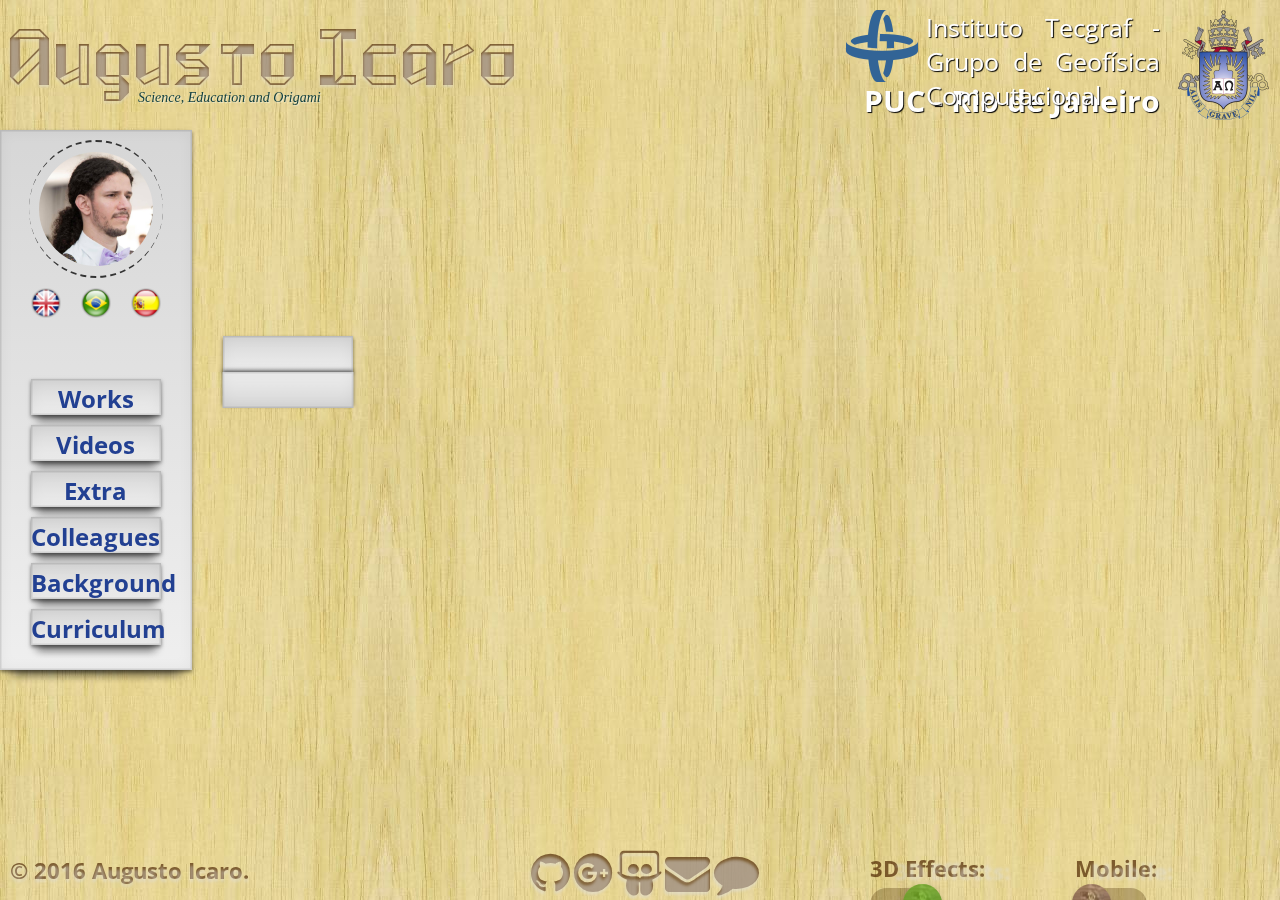
<file: index.html>
<!DOCTYPE html>
<html xmlns="http://www.w3.org/1999/xhtml" version="XHTML+RDFa 1.1" xmlns:xsi="http://www.w3.org/2001/XMLSchema-instance" xsi:schemalocation="http://www.w3.org/1999/xhtml http://www.w3.org/MarkUp/SCHEMA/xhtml-rdfa-2.xsd" xmlns:og="http://ogp.me/ns#" lang="pt-br">

  <head>
    <meta http-equiv="Content-type" content="text/html;charset=UTF-8">
    <!--<meta charset="UTF-8">-->
    <meta name="viewport" content="width=device-width, initial-scale=1.0">
    <title>Augusto Icaro</title>
    <meta name="description" content="Augusto Icaro Home Page" />
    <meta name="keywords" content="Augusto Icaro, Origami, Origami Matematico, Mathematical Origami, Augusto Icaro Farias da Cunha, Calamgo, Geometria Computacional, Computacao Grafica, Computer graphics, UFAL, Universidade Federal de Alagoas, Instituto de Matematica, Maceio, Alagoas" />
    <meta name="author" content="Augusto Icaro" />
    <link rel="shortcut icon" href="favicon/favicon.ico">
    <link rel="icon" type="image/png" href="favicon/favicon.ico" />
    <link rel="stylesheet" type="text/css" href="jquery/pfold/css/pfold.css" />
    <link rel="stylesheet" type="text/css" href="jquery/pfold/css/custom1.css" />
    <link rel="stylesheet" type="text/css" href="css/main.css" media="screen" />
    <link rel="stylesheet" type="text/css" href="css/toggle-switch.css" media="screen">
    <link rel="stylesheet" type="text/css" href="css/other.css" media="screen" />
    <link rel="stylesheet" type="text/css" href="font-awesome/css/font-awesome.min.css">
    <script type="text/javascript" src="jquery.js"></script>
    <script type="text/javascript" src="jquery/pfold/js/modernizr.custom.79639.js"></script>
    <script type="text/javascript" src="jquery/waypoint/lib/jquery.waypoints.min.js"></script>
    <script type="text/javascript" src="jquery/pfold/js/jquery.pfold.js"></script>
    <script type="text/javascript" src="jquery/index.js"></script>
    <style>
      @import url(http://fonts.googleapis.com/css?family=Satisfy|Open+Sans+Condensed:700,300);
      @font-face {
        font-family:'origamifont';
        src: url("fonts/origamiDC.ttf");
        font-weight: normal;
        font-style: normal;
      }
      *, *:before, *:after {
        padding: 0;
        margin: 0;
        -moz-box-sizing: border-box;
        -webkit-box-sizing: border-box;
        box-sizing: border-box;
      }
      html {
        width: 100%;
        height: 100%;
        overflow: hidden;
      }
      body {
        background: url(images/bg3.jpg);
        color: #333;
        width: 100%;
        height: 100%;
        font-weight: 400;
        font-size: 15px;
        overflow: hidden;
        -webkit-font-smoothing: antialiased;
      }
      a {
        color: #555;
        text-decoration: none;
        -webkit-transition: all 300ms ease-in-out;
        -moz-transition: all 300ms ease-in-out;
        -o-transition: all 300ms ease-in-out;
        -ms-transition: all 300ms ease-in-out;
        transition: all 300ms ease-in-out;
      }
      .panel {
        position: absolute;
        width: 100%;
        height: 100%;
        top: 0;
        overflow-x: auto;
        overflow-y: scroll;
      }
      .english {
        left: 0;
        width: 100%;
        position: absolute;
      }
      .portuguese {
        left: 100%;
        width: 100%;
        position: absolute;
      }
      .spanish {
        left: 200%;
        position: absolute;
        width: 100%;
      }
    </style>
  </head>

  <body>
    <!-- Site content in English -->
    <div id="english" class="panel english">
      <div class="container">
        <header>
          <h1>Augusto Icaro</h1>
          <h1 style="color: transparent; text-shadow: rgba(224, 224, 224, 0.5) 0px 2px 3px; margin-top: -97px;">Augusto Icaro</h1>

          <h2>Science, Education and Origami</h2>
        </header>
      </div>
      <div class="top">
        <header>
          <div id="logo2"></div>
          <p><a class="main-title" href="http://www.tecgraf.puc-rio.br/" target="_BLANK">Instituto Tecgraf - Grupo de Geofísica Computacional</a></p>
          <h1>
            <a class="main-title" href="http://www.puc-rio.br/" target="_BLANK">PUC - Rio de Janeiro</a>
          </h1>
          <div id="logo1"></div>
        </header>
      </div>
      <div class="sidepanel" id="side">
        <img src="images/me.jpg" width="70%" alt="Augusto Icaro" style="border-width: 2px 0px 2px 0px; border-radius: 50%; border-style: dashed; margin-top: 10px;" />
        <div id="lang">
          <a href="#english">
            <img src="images/britain.png" width="50" alt="English" />
          </a>
          <a href="#portuguese">
            <img src="images/brazil.png" width="50" alt="Portuguese" />
          </a>
          <a href="#spanish">
            <img src="images/spain.png" width="50" alt="Spanish" />
          </a>
        </div>
        <section class="main demo-1">
          <div id="grid" class="grid clearfix">
            <div id="english-home" class="uc-container" style="perspective: 1200px;">
              <div class="uc-initial-content">
                <!-- custom content -->
                <span class="clickme">Home</span>
              </div>
              <div class="uc-final-content">
                <!-- custom content -->
                <div class="scrollwrap">
                  <h1>Home</h1>
                  <p>Soon...</p>
                </div>
                <span class="close">x</span>
              </div>
            </div>
            <div id="english-works" class="uc-container" style="perspective: 1200px;">
              <div class="uc-initial-content">
                <!-- custom content -->
                <span class="clickme">Works</span>
              </div>
              <div class="uc-final-content">
                <!-- custom content -->
                <div class="scrollwrap">
                  <h1>Works</h1>
                  <p>Soon...</p>
                </div>
                <span class="close">x</span>
              </div>
            </div>
            <div id="english-videos" class="uc-container" style="perspective: 1200px;">
              <div class="uc-initial-content">
                <!-- custom content -->
                <span class="clickme">Videos</span>
              </div>
              <div class="uc-final-content">
                <!-- custom content -->
                <div class="scrollwrap">
                  <h1>Videos</h1>
                  <p>Soon...</p>
                </div>
                <span class="close">x</span>
              </div>
            </div>
            <div id="english-extra" class="uc-container" style="perspective: 1200px;">
              <div class="uc-initial-content">
                <!-- custom content -->
                <span class="clickme">Extra</span>
              </div>
              <div class="uc-final-content">
                <!-- custom content -->
                <div class="scrollwrap">
                  <h1>Extra</h1>
                  <p>
                  <h3>Talks:</h3>

                  <h3>Seminars:</h3>

                  <h3>Short Course Taught:</h3>
                  <ul>
                  <li>
                   Summer 2013 -
                   <a href="#">
                   Laboratory for Geometric Modeling and Computer Vision - Centre for Research in Computational Mathematics (CPMAT - Centro de Pesquisa em Matemática Computacional) - Institute of Mathematics - Federal University of Alagoas
                   </a>
                   <br>
                   Introdutory OpenGL Course
                  </li>
                  </ul>

                  <h3>Interesting Links:</h3>
                  <ul>
                  <li>Image Processing and Computer Vision:
                    <ul>
                    <li>Image Processing On-Line - IPOL - <a href="http://www.ipol.im/" target="_blank">http://www.ipol.im</a></li>
                    <li>Image Quality Indexes by Zhou Wang - SSIM - <a href="https://ece.uwaterloo.ca/~z70wang/" target="_blank">https://ece.uwaterloo.ca/~z70wang/</a></li>
                    <li>Graphics and Design - <a href="http://www.ebookpdf.net/graphics-and-design__tmh--publication----------------digital-processing-book_ebook_0.html" target="_blank">http://www.ebookpdf.net</a></li>
                    <li>Image Databases - imageprocessingplace.com - <a href="http://www.imageprocessingplace.com/root_files_V3/image_databases.htm" target="_blank">http://www.imageprocessingplace.com</a></li>
                    <li>Computer Vision Test Images - <a href="http://www.cs.cmu.edu/afs/cs/project/cil/www/v-images.html" target="_blank">http://www.cs.cmu.edu</a></li>
                    <li>Image Databases at the Image Sciences Institute - <a href="http://www.isi.uu.nl/Research/Databases/" target="_blank">http://www.isi.uu.nl/Research/Databases/</a></li>
                    <li>The Berkeley Segmentation Dataset and Benchmark - <a href="http://www.eecs.berkeley.edu/Research/Projects/CS/vision/bsds/" target="_blank">http://www.eecs.berkeley.edu</a></li>
                    <li>Computer Vision Source Code - <a href="http://www.cs.cmu.edu/afs/cs/project/cil/ftp/html/txtv-source.html" target="_blank">http://www.cs.cmu.edu</a></li>
                    <li>Digital Filters - <a href="http://homepages.inf.ed.ac.uk/rbf/HIPR2/filtops.htm" target="_blank">http://homepages.inf.ed.ac.uk</a></li>
                    <li>Image Transformations and Filters - <a href="http://homepages.inf.ed.ac.uk/rbf/CVonline/transf.htm" target="_blank">http://homepages.inf.ed.ac.uk</a></li>
                    <li>Efg Image Processing - <a href="http://www.efg2.com/Lab/Library/ImageProcessing/Algorithms.htm" target="_blank">http://www.efg2.com/Lab/Library/ImageProcessing</a></li>
                    <li>Colorization Using Optimization - <a href="http://www.cs.huji.ac.il/~yweiss/Colorization/" target="_blank">http://www.cs.huji.ac.il/~yweiss/Colorization/</a></li>
                    </ul>
                  </li>
                  <li>Computer Graphics:
                    <ul>
                    <li>Ke-Sen Huang's Home Page - <a href="http://kesen.realtimerendering.com/" target="_blank">http://kesen.realtimerendering.com/</a></li>
                    <li>The Graphics and Geometric Computing Group/Tsinghua University/Papers - <a href="http://cg.cs.tsinghua.edu.cn/research.htm" target="_blank">http://cg.cs.tsinghua.edu.cn/research.htm</a></li>
                    <li>Smart Libraries for Computer Graphics - <a href="http://vcg.isti.cnr.it/cglibs/" target="_blank">http://vcg.isti.cnr.it/cglibs/</a></li>
                    <li>Real-Time Rendering Resources - book Real-Time Rendering - <a href="http://www.realtimerendering.com/" target="_blank">http://www.realtimerendering.com/</a></li>
                    <li>Computer Graphics Programming Techniques - ScratchaPixel - <a href="http://www.scratchapixel.com/" target="_blank">http://www.scratchapixel.com/</a></li>
                    <li>Computer Graphics Research Software - Helping you avoid re-inventing the wheel since 2009! - <a href="http://www.dgp.toronto.edu/~rms/links.html" target="_blank">http://www.dgp.toronto.edu/~rms</a></li>
                    <li>Data Visualization - Modern Approaches - <a href="http://www.smashingmagazine.com/2007/08/02/data-visualization-modern-approaches/" target="_blank">http://www.smashingmagazine.com</a></li>
                    <li>Total Interaction -  Interaction Design Institute - <a href="http://www.munterbund.de/visualisierung_textaehnlichkeiten/essay.php" target="_blank">http://www.munterbund.de</a></li>
                    <li>Smart Geometry  -  UCL Beautiful Papers - <a href="http://vecg.cs.ucl.ac.uk/Projects/SmartGeometry/index.html" target="_blank">http://vecg.cs.ucl.ac.uk</a></li>
                    <li>The CGSociety - Society of Digital Artists - <a href="http://www.cgsociety.org/" target="_blank">http://www.cgsociety.org/</a></li>
                    <li>Great Math Programs - Curves and Surfaces - <a href="http://xahlee.info/math_software/mathPrograms.html" target="_blank">http://xahlee.info/</a></li>
                    </ul>
                  </li>
                  <li>OpenGL Resources:
                    <ul>
                    <li>Tutorials for modern OpenGL (3.3+) - <a href="http://www.opengl-tutorial.org/" target="_blank">http://www.opengl-tutorial.org/</a></li>
                    <li>OGL Dev - Modern OpenGL Tutorials <a href="http://ogldev.atspace.co.uk/" target="_blank">http://ogldev.atspace.co.uk/</a></li>
                    <li>OpenGL Tutorial - Video Tutorial - <a href="http://www.videotutorialsrock.com/" target="_blank">http://www.videotutorialsrock.com/</a></li>
                    <li>Welcome to OpenGL Programming Examples - <a href="http://openglsamples.sourceforge.net/" target="_blank">http://openglsamples.sourceforge.net/</a></li>
                    <li>GL Survival Kit with FLTK - <a href="http://research.cs.wisc.edu/graphics/Courses/559-f2006/Main/TutorialGLSurvival" target="_blank">http://research.cs.wisc.edu/graphics</a></li>
                    <li>Ercolano FLTK Cheat Page - <a href="http://seriss.com/people/erco/fltk/#OpenGLTextureMap" target="_blank">http://seriss.com/people/erco/fltk</a></li>
                    <li>PROCEDURAL TEXTURES using OPENGL - <a href="http://www.sorgonet.com/linux/noise_textures/" target="_blank">http://www.sorgonet.com</a></li>
                    <li>TaskerCode - <a href="http://taskercode.wordpress.com/tutorials/opengl-primer/tutorial-6-textures/" target="_blank">http://taskercode.wordpress.com</a></li>
                    <li>Opengl Insights - <a href="http://openglinsights.com/discovering.html" target="_blank">http://openglinsights.com</a></li>
                    <li>Procedural Texture in Real-Time with OpenGL - <a href="" target="_blank">http://www.di.ens.fr/~mine/</a></li>
                    <li>OpenGL Programming - <a href="http://en.m.wikibooks.org/wiki/OpenGL_Programming" target="_blank">http://en.m.wikibooks.org/wiki/OpenGL_Programming</a></li>
                    <li>OpenGL Programming Tutorial - <a href="http://nccastaff.bournemouth.ac.uk/jmacey/RobTheBloke/www/opengl_programming.html" target="_blank">http://nccastaff.bournemouth.ac.uk/</a></li>
                    <!--<li> - <a href="" target="_blank"></a></li> -->
                    </ul>
                  </li>
                  <li>Engines - Game Engines, Rendering Engines, Sound Engines, Physical Engines, etc:
                    <ul>
                    <li>G3D Innovation Engine - Rendering Engine - <a href="http://g3d.sourceforge.net/" target="_blank">http://g3d.sourceforge.net/</a></li>
                    <li>IrrLicht - Game and Rendering Engine - <a href="http://irrlicht.sourceforge.net/" target="_blank">http://irrlicht.sourceforge.net/</a></li>
                    <li>IrrKlang - Sound Engine - <a href="http://www.ambiera.com/irrklang/" target="_blank">http://www.ambiera.com/irrklang/</a></li>
                    <li>UDK - Game, Rendering, Sound and Physical Engine<a href="http://www.unrealengine.com/udk/" target="_blank">http://www.unrealengine.com/udk/</a></li>
                    <li>Crystal Space - Game and Rendering Engine<a href="http://www.crystalspace3d.org/main/Main_Page" target="_blank">http://www.crystalspace3d.org/main/Main_Page</a></li>
                    </ul>
                  </li>
                  <li>3D Model Repositories and Resources (Meshes, Textures, Wireframes):
                    <ul>
                    <li>AIM@SHAPE Shape Repository - <a href="http://shapes.aim-at-shape.net/viewmodels.php" target="_blank">http://shapes.aim-at-shape.net/viewmodels.php</a></li>
                    <li>60 Excellent Free 3D Model Websites - <a href="http://www.hongkiat.com/blog/60-excellent-free-3d-model-websites/" target="_blank">http://www.hongkiat.com</a></li>
                    <li>Computer Graphics Research Software - <a href="http://www.dgp.toronto.edu/~rms/links.html" target="_blank">http://www.dgp.toronto.edu/~rms/links.html</a></li>
                    <li>Visionair <a href="http://visionair.ge.imati.cnr.it/ontologies/shapes/viewmodels.jsp" target="_blank">http://visionair.ge.imati.cnr.it</a></li>
                    <li>Visionair Releases - <a href="http://visionair.ge.imati.cnr.it/ontologies/shapes/releases.jsp" target="_blank">http://visionair.ge.imati.cnr.it</a></li>
                    <li>3D Models - Level of Details for 3D Graphics -&nbsp; <a href="http://lodbook.com/models/" target="_blank">http://lodbook.com/models/</a></li>
                    <li>3D CoFORM - 3D Collection Formation - <a href="http://www.3d-coform.eu/index.php/relationships/related-services" target="_blank">http://www.3d-coform.eu/index.php</a></li>
                    <li>The Brown Mesh Set - <a href="http://graphics.cs.brown.edu/games/brown-mesh-set/index.html" target="_blank">http://graphics.cs.brown.edu</a></li>
                    <li>Large Geometric Models Archive at Georgia Tech - <a href="http://www.cc.gatech.edu/projects/large_models/" target="_blank">http://www.cc.gatech.edu/projects/large_models/</a></li>
                    <li>Large Geometric Models Archive at Georgia Tech - Links - <a href="http://www.cc.gatech.edu/projects/large_models/links.html" target="_blank">http://www.cc.gatech.edu/</a></li>
                    <li>The Stanford 3D Scanning Repository - <a href="http://www-graphics.stanford.edu/data/3Dscanrep/" target="_blank">http://www-graphics.stanford.edu</a></li>
                    <li>The Utah 3D Animation Repository - <a href="http://www.sci.utah.edu/~wald/animrep/" target="_blank">http://www.sci.utah.edu/~wald/</a></li>
                    <li>Repository of static 3D-meshes - <a href="http://www-rech.telecom-lille1.eu/3dsegbenchmark/dataset.html" target="_blank">http://www-rech.telecom-<wbr>lille1.eu</a></li>
                    <li>McGill 3D Shape Benchmark - <a href="http://www.cim.mcgill.ca/~shape/benchMark/" target="_blank">http://www.cim.mcgill.ca/</a></li>
                    <li>Princeton Shape Benchmark - <a href="http://shape.cs.princeton.edu/benchmark/" target="_blank">http://shape.cs.princeton.edu</a></li>
                    <li>Princeton 3D Search Engine - <a href="http://shape.cs.princeton.edu/search.html" target="_blank">http://shape.cs.princeton.edu</a></li>
                    <li>Princeton Shape Retrieval and Analysis Group - <a href="http://gfx.cs.princeton.edu/proj/shape/" target="_blank">http://gfx.cs.princeton.edu</a></li>
                    <li>The Digital Michelangelo Project - <a href="http://www-graphics.stanford.edu/data/dmich-public/" target="_blank">http://www-graphics.stanford.edu</a></li>
                    <li>3D Model Formats - <a href="http://graphics.im.ntu.edu.tw/~robin/courses/cg03/model/" target="_blank">http://graphics.im.ntu.edu.tw</a></li>
                    <li>Blender 3D Model Repository - <a href="http://www.blender-models.com/" target="_blank">http://www.blender-models.com/</a></li>
                    <li>INRIA Gamma Repository - <a href="http://www-roc.inria.fr/gamma/gamma/download/download.php" target="_blank">http://www-roc.inria.fr/gamma/</a></li>
                    <li>List of common 3D test models - <a href="http://en.wikipedia.org/wiki/List_of_common_3D_test_models" target="_blank">http://en.wikipedia.org/wiki/List_of_common_3D_test_models</a></li>
                    <li>Suggestive Contour Gallery - <a href="http://gfx.cs.princeton.edu/proj/sugcon/models/" target="_blank">models</a> - <a href="http://gfx.cs.princeton.edu/proj/sugcon/index.html#software" target="_blank">software</a></li>
                    <li>3D assets - <a href="http://edutechwiki.unige.ch/en/3D_assets" target="_blank">http://edutechwiki.unige.ch/en/3D_assets</a></li>
                    <li>Kator Legaz 3D Models - <a href="http://3dmodels.katorlegaz.com/" target="_blank">http://3dmodels.katorlegaz.com/</a></li>
                    <li>3D Model Sites - <a href="http://objects.povworld.org/links6.html" target="_blank">http://objects.povworld.org/links6.html</a></li>
                    <li>Visual Computing Lab - Software Page - <a href="http://vcg.isti.cnr.it/downloads/downloads.htm" target="_blank">http://vcg.isti.cnr.it</a></li>
                    <li>OBJ Files Repository - <a href="http://people.sc.fsu.edu/~jburkardt/data/obj/obj.html" target="_blank">http://people.sc.fsu.edu/~jburkardt/data/obj/obj.html</a></li>
                    <li>3D Archive - <a href="http://archive3d.net/?page=1" target="_blank">http://archive3d.net/?page=1</a></li>
                    <li>Mesh Generators  - <a href="http://www.robertschneiders.de/meshgeneration//software.html" target="_blank">http://www.robertschneiders.de</a></li>
                    <li>Visual Computing Lab - Projects - <a href="http://vcg.isti.cnr.it/projects.php" target="_blank">http://vcg.isti.cnr.it/projects.php</a></li>
                    <li>Okino - PLY (Stanford) File Importer - <a href="http://www.okino.com/conv/imp_ply.htm" target="_blank">http://www.okino.com/conv/imp_ply.htm</a></li>
                    <li>Visual Computing Lab - Software - <a href="http://vcg.isti.cnr.it/software.php" target="_blank">http://vcg.isti.cnr.it/software.php</a></li>
                    <li>MeshLab - <a href="http://meshlab.sourceforge.net/" target="_blank">http://meshlab.sourceforge.net/</a></li>
                    <li>Gmsh: a three-dimensional finite element mesh generator - <a href="http://www.geuz.org/gmsh/" target="_blank">http://www.geuz.org/gmsh/</a></li>
                    <li> List of 3D Software - Free 3D softwares - <a href="http://www.3ders.org/3d-software/3d-software-list.html" target="_blank">http://www.3ders.org</a></li>
                    <!--<li> - <a href="" target="_blank"></a></li>-->
                    </ul>
                  </li>
                  <li>R Language [free software environment for statistical computing and graphics]:
                    <ul>
                    <li>R Wiki Overview - <a href="http://rwiki.sciviews.org/doku.php" target="_blank">http://rwiki.sciviews.org/doku.php</a></li>
                    <li>RKWard - <a href="http://sourceforge.net/apps/mediawiki/rkward/index.php?title=Main_Page" target="_blank">http://sourceforge.net/apps/mediawiki/rkward/</a></li>
                    <li>R Color Chart - <a href="http://research.stowers-institute.org/efg/R/Color/Chart/index.htm" target="_blank">http://research.stowers-institute.org</a></li>
                    <li>R Graphical Manual - <a href="http://rgm3.lab.nig.ac.jp/RGM/" target="_blank">http://rgm3.lab.nig.ac.jp/RGM/</a></li>
                    <li>Quick-R - Accessing the power of R - <a href="http://www.statmethods.net/index.html" target="_blank">http://www.statmethods.net/index.html</a></li>
                    <li>ProgrammingR - <a href="http://www.programmingr.com/" target="_blank">http://www.programmingr.com/</a></li>
                    <li>Programming in R - UCR MAnual - <a href="http://manuals.bioinformatics.ucr.edu/home/programming-in-r" target="_blank">http://manuals.bioinformatics.ucr.edu</a></li>
                    <li>Peter's R Programming Pages - <a href="http://www2.warwick.ac.uk/fac/sci/moac/people/students/peter_cock/r" target="_blank">http://www2.warwick.ac.uk</a></li>
                    <li>RGL - 3D Real-Time Visualization Device System for R - <a href="http://rgl.neoscientists.org/gallery.shtml" target="_blank">http://rgl.neoscientists.org</a></li>
                    <li>Programming in R - Yellow Tutorial - <a href="http://zoonek2.free.fr/UNIX/48_R/02.html" target="_blank">http://zoonek2.free.fr</a></li>
                    </ul>
                  </li>
                  <li>Artificial Intelligence:
                    <ul>
                    <li>Machine Learning Repository - UCI - <a href="http://archive.ics.uci.edu/ml/" target="_blank">http://archive.ics.uci.edu/ml/</a></li>
                    </ul>
                  </li>
                  <li>SIBGRAPI - Conference on Graphics, Patterns and Images:
                    <ul>
                    <li>SIBGRAPI Digital Library Archive - SIBGRAPI - <a href="http://sibgrapi.sid.inpe.br/col/sid.inpe.br/banon/2001/03.30.15.38.24/doc/mirror.cgi" target="_blank">http://sibgrapi.sid.inpe.br</a></li>
                    </ul>
                  </li>
                  <li>C++ Online Journals and Authorities:
                    <ul>
                    <li>The C++ Source - Artima - <a href="http://www.artima.com/cppsource" target="_blank">http://www.artima.com/cppsource</a></li>
                    <li>Scott Meyers - Software Development Consultant - <a href="http://www.aristeia.com/" target="_blank">http://www.aristeia.com/</a></li>
                    <li>Dr. Dobbs C++ - <a href="http://www.drdobbs.com/cpp/" target="_blank">http://www.drdobbs.com/cpp/</a></li>
                    <li>Beautiful Code - Leading Programmers Explain How They Think - <a href="http://shop.oreilly.com/product/9780596510046.do#preview" target="_blank">http://shop.oreilly.com</a></li>
                    <li>C++ reference - <a href="http://en.cppreference.com/w/Main_Page" target="_blank">http://en.cppreference.com</a></li>
                    <li>C++ Language Tutorial - <a href="http://www.cplusplus.com/doc/tutorial/" target="_blank">http://www.cplusplus.com</a></li>
                    <li>Bjarne Stroustrup's homepage - <a href="http://www.stroustrup.com/" target="_blank">http://www.stroustrup.com/</a></li>
                    <li>ACCU Journal - <a href="http://accu.org/index.php" target="_blank">http://accu.org</a></li>
                    </ul>
                  </li>
                  <li>Smalltalk:
                    <ul>
                    <li>Squeak by Example - <a href="http://www.squeakbyexample.org/" target="_blank">http://www.squeakbyexample.org</a></li>
                    <li>Pharo by Example - <a href="http://pharobyexample.org/" target="_blank">http://pharobyexample.org/</a></li>
                    <li>Pharo Project - <a href="http://www.pharo-project.org/home" target="_blank">http://www.pharo-project.org/home</a></li>
                    <li>Stef's Free Online Smalltalk Books - <a href="http://stephane.ducasse.free.fr/FreeBooks.html" target="_blank">http://stephane.ducasse.free.fr</a></li>
                    <li>Smalltalk Lectures - <a href="https://www.iam.unibe.ch/scg/svn_repos/Lectures/Smalltalk/" target="_blank">https://www.iam.unibe.ch</a></li>
                    <li>Smalltalk Official Site - <a href="http://www.smalltalk.org/main/" target="_blank">http://www.smalltalk.org</a></li>
                    <li>Squeak Official Site - <a href="http://www.squeak.org/" target="_blank">http://www.squeak.org/</a></li>
                    <li>2010 International Smalltalk Conference - <a href="http://www.esug.org/Conferences/2010" target="_blank">http://www.esug.org</a></li>
                    </ul>
                  </li>
                  <li>Brasilian Scientific Societies:
                    <ul>
                    <li>Society of Computational and Applied Mathematics - SBMAC - <a href="http://www.sbmac.org.br/index.php" target="_blank">http://www.sbmac.org.br</a></li>
                    <li>Brazilian Computer Society - SBC - <a href="http://www.sbc.org.br/" target="_blank">http://www.sbc.org.br</a></li>
                    <li>Society for the Advancement of Science - SBPC - <a href="http://www.sbpcnet.org.br/site/home/" target="_blank">http://www.sbpcnet.org.br/site/home</a></li>
                    <li>Brazilian Mathematical Society - SBM - <a href="http://www.sbm.org.br" target="_blank">http://www.sbm.org.br</a></li>
                    <li>Brazilian Society of Mathematical Education - SBEM - <a href="http://www.sbembrasil.org.br/sbembrasil/" target="_blank">http://www.sbembrasil.org.br/sbembrasil</a></li>
                    </ul>
                  </li>
                  <li>Personal pages of some notable researchers:
                    <ul>
                    <li>Thomas Maurice <u>Lewiner</u>, PhD. Professor - <a href="http://thomas.lewiner.org" target="_blank">thomas.lewiner.org</a></li>
                    <li>Faramarz F. <u>Samavati</u>, PhD. Professor - <a href="http://pages.cpsc.ucalgary.ca/~samavati/" target="_blank">pages.cpsc.ucalgary.ca/~samavati/</a></li>
                    <li>Morgan <u>McGuire</u> - <a href="http://graphics.cs.brown.edu/games/home.html" target="_blank">http://graphics.cs.brown.edu/games/home.html</a></li>
                    <li>Morgan <u>McGuire</u> - McGuire Graphics Data - <a href="http://graphics.cs.williams.edu/data/images.xml" target="_blank">http://graphics.cs.williams.edu/data/images.xml</a></li>
                    <li>Ryan <u>Schmidt</u>, PhD Computer Science - <a href="http://www.dgp.toronto.edu/~rms/" target="_blank">http://www.dgp.toronto.edu/~rms/</a></li>
                    <li>Matt <u>Pharr</u> - <a href="http://pharr.org/matt/" target="_blank">http://pharr.org/matt/</a></li>
                    <li>Niloy J. <u>Mitra</u> - <a href="http://vecg.cs.ucl.ac.uk/Projects/SmartGeometry/" target="_blank">http://vecg.cs.ucl.ac.uk/Projects/SmartGeometry/ - Niloy's Publications</a></li>
                    </ul>
                  </li>
                  <li>Miscellaneous:
                    <ul>
                    <li>Undergraduate Course - Technology in Computer Systems - Video Lessons - <a href="http://www.cederj.edu.br/videoaulas/" target="_blank">http://www.cederj.edu.br/videoaulas/</a></li>
                    <li>FREE scientific books - SCIYO - Where Knowledge is Free !!! <a href="http://sciyo.com/books" target="_blank">http://sciyo.com/books</a></li>
                    <li>Employment by Industry - Deep Analytical Talent - <a href="http://www.mckinsey.com/assets/dotcom/HomeFeatures/BigData/MCK_Q_BigData_rollover.html" target="_blank">http://www.mckinsey.com</a></li>
                    <li>Graphical User Interfaces in Cinema - A Visual Study of Computer Gui in Cinema - <a href="http://accessmaincomputerfile.net/" target="_blank">http://accessmaincomputerfile.net/</a></li>
                    <li>Calculus success starts here - Integral CALC Academy - <a href="http://www.integralcalc.com/" target="_blank">http://www.integralcalc.com/</a></li>
                    <li>Latex Fonts - The LateX Font Catalogue - <a href="http://www.tug.dk/FontCatalogue/calligraphicalfonts.html" target="_blank">http://www.tug.dk</a></li>
                    <li>The Work of Edward Tufte - ("The Leonardo da Vinci of data." - The New York Times) - <a href="http://www.edwardtufte.com/tufte/ " target="_blank">http://www.edwardtufte.com/tufte/</a></li>
                    <li>Jaime Evaristo Free Books - <a href="http://professor.ic.ufal.br/jaime/" target="_blank">http://professor.ic.ufal.br/jaime/</a></li>
                    <li>(INPE) - CCIS 2010 - I Conference of Computational Interdisciplinary Sciences - <a href="http://www.lac.inpe.br/CCIS/" target="_blank">http://www.lac.inpe.br/CCIS/</a></li>
                    <li>Projetos Acadêmicos - Eraldo R. Fernandes <a href="http://www.eraldoluis.pro.br/doku.php/por:academic_projects" target="_blank">http://www.eraldoluis.pro.br</a></li>
                    <li>OpenResearch.org - <a href="http://openresearch.org/wiki/Main_Page" target="_blank">http://openresearch.org</a></li>
                    <li>Eventseer.net - <a href="http://eventseer.net/e/" target="_blank">http://eventseer.net/e/</a></li>
                    <li>Research Methodology and Scientific Work - <a href="http://mptcufal.blogspot.com.br/" target="_blank">mptcufal.blogspot.com.br</a></li>
                    <li>Reproducible Research - <a href="http://reproducibleresearch.net/index.php/How_to" target="_blank">http://reproducibleresearch.net</a></li>
                    <li>The Universal Operating System - Debian - <a href="http://www.debian.org/" target="_blank">http://www.debian.org/</a></li>
                    <li>Open source software for numerical computation - Scilab - <a href="http://www.scilab.org/" target="_blank">http://www.scilab.org/</a></li>
                    <li>Numerical Recipes Book - The Art of Scientif Computing <a href="http://www.nr.com/" target="_blank">http://www.nr.com/</a></li>
                    <li>Computer Languages History - <a href="http://www.levenez.com/lang/" target="_blank">http://www.levenez.com/lang/</a></li>
                    <li>20 Most Influential Scientists Alive Today - <a href="http://www.superscholar.org/features/20-most-influential-scientists-alive-today/" target="_blank">http://www.superscholar.org</a></li>
                    <li>Free 3D FPS Games on Linux - <a href="http://www.hardware.com.br/dicas/fps-3d-linux.html" target="_blank">http://www.hardware.com.br</a></li>
                    <li>Map of Programming Languages - <a href="http://www.digibarn.com/collections/posters/tongues/tongues.jpg" target="_blank">http://www.digibarn.com</a></li>
                    <li>The Algorithmist - <a href="http://www.algorithmist.com/index.php/Main_Page" target="_blank">http://www.algorithmist.com</a></li>
                    <li>National Institute for Space Research - <a href="http://www.inpe.br/index.php" target="_blank">http://www.inpe.br/index.php</a></li>
                    <li>Mathematics Genealogy Project - <a href="http://genealogy.math.ndsu.nodak.edu/" target="_blank">genealogy.math.ndsu.nodak.edu</a></li>
                    <li>Numerical Analysis - Numerical Methods - <a href="http://math.fullerton.edu/mathews/numerical.html" target="_blank">http://math.fullerton.edu</a></li>
                    <li>Numerical Computing Resources on the Internet - <a href="http://www.indiana.edu/~statmath/bysubject/numerics.html" target="_blank">http://www.indiana.edu</a></li>
                    <li>Numerical Analysis - <a href="http://en.wikipedia.org/wiki/Numerical_analysis" target="_blank">http://en.wikipedia.org/wiki/Numerical_analysis</a></li>
                    <li>Voro++ Library - <a href="http://math.lbl.gov/voro++/about.html" target="_blank">http://math.lbl.gov/voro++/about.html</a></li>
                   </ul>
                  </li>

                  </ul>
                </div>
                <span class="close">x</span>
              </div>
            </div>
            <div id="english-colleagues" class="uc-container" style="perspective: 1200px;">
              <div class="uc-initial-content">
                <!-- custom content -->
                <span class="clickme">Colleagues</span>
              </div>
              <div class="uc-final-content">
                <!-- custom content -->
                <div class="scrollwrap">
                  <h1>Colleagues</h1>

                  <p><i>Friends, colleagues and work partners.</i> Just below we can find a non-exhaustive listing of friends and coworkers in alphabetical order with their respective institutions and their curricula. This listing has a dynamic nature and is susceptible to change (If you are my friend or partner work and is not present in this list, please send me an email).</p>

                  <br><br>
                  <ol>
                  <li>
                  <a href="http://dgp.cnpq.br/buscaoperacional/detalheest.jsp?est=4070657423906906" target="_blank">
                  Adriano Oliveira Barbosa
                  </a>
                  <i>:: Institute of Mathematics and Computer, ICMC - São Carlos ::</i>
                  <a href="http://lattes.cnpq.br/4070657423906906" target="_blank"> [CV] </a>
                  </li>

                  <li>
                  <a href="http://dgp.cnpq.br/buscaoperacional/detalheest.jsp?est=2399573797998201" target="_blank">
                  Ailton Felix de Lima
                  </a>
                  <i>:: Institute of Mathematics, Federal University of Alagoas - UFAL ::</i>
                  <a href="http://lattes.cnpq.br/2399573797998201" target="_blank"> [CV] </a>
                  </li>

                  <li>
                  <a href="http://www.inf.puc-rio.br/~arocha/" target="_blank">
                  Allan Rocha
                  </a>
                  <i>:: Department of Informatics, PUC-Rio ::</i>
                  <a href="http://lattes.cnpq.br/0796363185922261" target="_blank"> [CV] </a>
                  </li>

                  <li>
                  <a href="http://zeus.mat.puc-rio.br/allyson/Home.html" target="_blank">
                  Allyson Cabral
                  </a>
                  <i>:: Department of Mathematics, PUC-Rio ::</i>
                  <a href="http://lattes.cnpq.br/4743125026081591" target="_blank"> [CV] </a>
                  </li>

                  <li>
                  <a href="http://www.im.ufal.br/professor/dimas/" target="_blank">
                  Dimas Martínez Morera
                  </a>
                  <i>:: Institute of Mathematics, Federal University of Alagoas - UFAL ::</i>
                  <a href="http://lattes.cnpq.br/9474423287192932" target="_blank"> [CV] </a>
                  </li>

                  <li>
                  <a href="http://www.lcad.icmc.usp.br/~cedrim/" target="_blank">
                  Douglas Cedrim
                  </a>
                  <i>:: Institute of Mathematics and Computer, ICMC - São Carlos ::</i>
                  <a href="http://lattes.cnpq.br/8621490090221615" target="_blank"> [CV] </a>
                  </li>

                  <li>
                  <a href="http://www.lcg.ufrj.br/Members/malves/index" target="_blank">
                  Michel Alves dos Santos
                  </a>
                  <i>:: COPPE, Federal University of Rio de Janeiro - UFRJ ::</i>
                  <a href="http://lattes.cnpq.br/7295977425362370" target="_blank"> [CV] </a>
                  </li>

                  <li>
                  <a href="https://plus.google.com/102070545230042085461/about" target="_blank">
                  Leandro Miranda
                  </a>
                  <i>:: Institute of Informatics, Federal University of Alagoas - UFAL ::</i>
                  <a href="http://lattes.cnpq.br/6802508864911606" target="_blank"> [CV] </a>
                  </li>

                  <li>
                  <a href="https://sites.google.com/site/ljmtorres/" target="_blank">
                  Leonardo Torres
                  </a>
                  <i>:: National Institute for Space Research  - INPE ::</i>
                  <a href="http://lattes.cnpq.br/7832536123089184" target="_blank"> [CV] </a>
                  </li>

                  <li>
                  <a href="http://w3.impa.br/~mcosta/" target="_blank">
                  Maria de Andrade
                  </a>
                  <i>:: Institute of Mathematics, Federal University of Alagoas - UFAL ::</i>
                  <a href="http://lattes.cnpq.br/9900807806915415" target="_blank"> [CV] </a>
                  </li>

                  <li>
                  <a href="http://zeus.mat.puc-rio.br/renata/" target="_blank">
                  Renata Nascimento
                  </a>
                  <i>:: Departament of Mathematics, PUC-Rio ::</i>
                  <a href="http://lattes.cnpq.br/6290639944306423" target="_blank"> [CV] </a>
                  </li>

                  <li>
                  <a href="http://www.im.ufal.br/professor/thales/" target="_blank">
                  Thales Vieira
                  </a>
                  <i>:: Institute of Mathematics, Federal University of Alagoas - UFAL ::</i>
                  <a href="http://lattes.cnpq.br/3233622071831351" target="_blank"> [CV] </a>
                  </li>
                  </ol>
                </div>
                <span class="close">x</span>
              </div>
            </div>
            <div id="english-aboutme" class="uc-container" style="perspective: 1200px;">
              <div class="uc-initial-content">
                <!-- custom content -->
                <span class="clickme">Background</span>
              </div>
              <div class="uc-final-content">
                <!-- custom content -->
                <div class="scrollwrap">
                  <h1>Background</h1>

                  <p>Currently, undergraduate student, at Federal University of Alagoas (<a href="http://www.ufal.br/" target="_blank">UFAL</a>) in Institute of Mathmatics (<a href="http://www.im.ufal.br/" target="_blank">IM</a>) and undergraduate researcher of Geometric Modeling and Computer Vision Group(CalaMgo).</p>

                  <h3>Formation:</h3>
                  <ul>
                   <li>Mathematics Undergraduate Degree at Federal University at Alagoas ::
                    [<a href="http://www.ufal.edu.br/" target="_blank">UFAL</a>]
                   </li>
                  </ul>

                  <h3>Professional Career:</h3>
                  <ul>
                   <li>
                   Research Center on Computational Mathematics - (CPMAT - Centro de Pesquisa em Matemática Computacional)
                   - Federal University of Alagoas (UFAL - Universidade Federal de Alagoas) -
                   <a href="http://www.im.ufal.br/posgraduacao/posmat/index.php/galeria-de-fotos/category/3-cpmat"
                   target="_blank">CPMAT</a>.
                   <ul>
                   <li>Technical Advisor - Network Administrator and Developer;</li>
                   <li>Scientific initiation student (Bolsista de Iniciação Científica);</li>
                   </ul>
                   </li>
                   <li>
                   Institute of Mathematics - Federal University of Alagoas (UFAL - Universidade Federal de Alagoas)
                   <a href="http://www.im.ufal.br/index.php/tecnicos" target="_blank">http://www.im.ufal.br</a>.
                   <ul>
                   <li>Technical Advisor - Network Administrator and Developer - at Institute of Mathematics</li>
                   <li>Technical Advisor - Network Administrator and Developer - at Graduate Program in Mathematics.</li>
                   </ul>
                   </li>
                  </ul>

                  <h3>Language Skills:</h3>
                  <ul>
                   <li>
                    Portuguese: Understanding (Native), Speaking (Native), Reading (Native), Writing (Native).
                   </li>
                   <li>
                    Spanish: Understanding (Good), Conversation (Little), Reading (Average), Writing (Little).
                   </li>
                   <li>
                    English: Understanding (Good), Conversation (Average), Reading (Good), Writing (Average).
                   </li>
                  </ul>

                  <h3>Development Tools</h3>

                  <ul>
                  <li><i><u>Programming Languages:</u></i>
                  C/C++, Java, Javascript, PHP, Pascal;
                  </li>
                  <li><i><u>Windowing Toolkits:</u></i>
                  FLTK, QT, Glut, Glui;
                  </li>
                  <li><i><u>Graphics Libraries:</u></i>
                  OpenGL, OpenGLES;
                  </li>
                  <li><i><u>Game Engines:</u></i>
                  IrrLicht;
                  </li>
                  <li><i><u>Scientific software for numerical computation:</u></i>
                  Matlab, Maxima, Mathematica;
                  </li>
                  <li><i><u>IDE's:</u></i>
                  Eclipse, CodeBlocks, NetBeans, QtCreator, Geany, Anjuta;
                  </li>
                  <li><i><u>Operating Systems:</u></i>
                  Windows 95, Windows 98, Windows XP, Windows Vista, Windows 7, Windows 8, OpenSuSE, Debian, Ubuntu, Mint;
                   <ul>
                   <li><i>My Favorites Operating Systems:</i>
                   Debian, Ubuntu.
                   </li>
                   </ul>
                  </li>
                  <li><i><u>Services:</u></i>
                  DNS, Samba, FTP, SSH;
                  </li>
                  <li><i><u>Databases:</u></i>
                  Microsoft Access, MySQL, PostgreSQL, SQLite;
                  </li>
                  <li><i><u>Content Management Systems and Groupware Tools:</u></i>
                  Joomla!, Wordpress, Blogger;
                  </li>
                  <li><i><u>Graphic Editing Tools:</u></i>
                  Corel, GIMP, Inkscape, DIA;
                  </li>
                  <li><i><u>Image Processing Libraries:</u></i>
                  Magick++ (API - ImageMagick), DevIL (A full featured cross-platform Image Library);
                  </li>
                  <li><i><u>Mobile and Web Development:</u></i>
                  Android SDK, AIDE(Android App), Android Support Libraries, OrmLite, HTML5, CSS3, jQuery, Ajax, Brackets(Code Editor);
                  <li><i><u>Other Libraries or Tools:</u></i>
                  Boost (C++ Libraries), CGAL (Computational Geometry Algorithms Library), OpenMesh;
                  </li>
                  </ul>

                  <h3>Social Networks:</h3>
                  <ul>
                   <li>Twitter:  <a href="https://twitter.com/_kikuto" target="_blank">https://twitter.com/_kikuto</a>.
                   </li>
                  </ul>

                  <h3>Curriculum Vitae:</h3>
                  <p>My curriculum is available from the lattes system: <a href="http://lattes.cnpq.br/0611454155840347" target="_blank">http://lattes.cnpq.br/0611454155840347</a> (in Portuguese).</p>

                </div>
                <span class="close">x</span>
              </div>
            </div>
            <div id="english-curriculum" class="uc-container" style="perspective: 1200px;">
              <div class="uc-initial-content">
                <!-- custom content -->
                <span class="clickme">Curriculum</span>
              </div>
              <div class="uc-final-content">
                <!--<div class="scrollwrap">
                  <iframe name="iframe" src="http://lattes.cnpq.br/0611454155840347" width="98%" height="4380" scrolling="no">This option will not work correctly. Unfortunately, your browser does not support inline frames.</iframe>
                </div>-->
                <div class="scrollwrap">
                   <object id="curriculum" type="text/html" data="http://lattes.cnpq.br/0611454155840347" style="width:98%; height:550px;"></object>
                </div>
                <span class="close">x</span>
              </div>
            </div>
          </div>
        </section>
      </div>
      <div class="footer">
        <div id="copyright">
          <p>&copy; 2016 Augusto Icaro.</p>
          <p style="color: transparent; text-shadow: rgba(224, 224, 224, 0.5) 0px 2px 3px; margin-top: -29px;">&copy; 2016 Augusto Icaro.</p>
        </div>
        <div id="social" >
          <i class="fa fa-github fa-3x social-hover"></i> <i class="fa fa-google-plus-official fa-3x"></i> <i class="fa fa-slideshare fa-3x"></i> <i class="fa fa-envelope fa-3x"></i> <i class="fa fa-comment fa-3x"></i>
        </div>
        <div id="social" style="color: transparent; text-shadow: rgba(224, 224, 224, 0.5) 0px 2px 3px; margin-top: 1px; margin-left: -229px;">
          <i class="fa fa-github fa-3x"></i> <i class="fa fa-google-plus-official fa-3x"></i> <i class="fa fa-slideshare fa-3x"></i> <i class="fa fa-envelope fa-3x"></i> <i class="fa fa-comment fa-3x"></i>
        </div>
        <div id="social" style="color: transparent; margin-left: -229px;">
          <a href="http://www.github.com/augustoicaro" target="_BLANK" style="color: transparent;"><i class="fa fa-github fa-3x social-git"></i></a> <a href="https://plus.google.com/u/0/+AugustoÍcaroFariasdaCunha/" target="_BLANK" style="color: transparent;"><i class="fa fa-google-plus-official fa-3x social-g"></i></a> <a href="http://www.slideshare.net/augustoicaro" target="_BLANK" style="color: transparent;"><i class="fa fa-slideshare fa-3x social-slide"></i></a> <a href="mailto:contact@augustoicaro.com" target="_BLANK" style="color: transparent;"><i class="fa fa-envelope fa-3x social-mail"></i></a> <a href="http://www.augustoicaro.com/blog" target="_BLANK" style="color: transparent;"><i class="fa fa-comment fa-3x social-blog"></i></a>
        </div>
        <div id="validators">
          <div class="togglecontainer">
            <p id="toggle">3D Effects:</p>
            <p id="toggle" style="color: transparent; text-shadow: rgba(224, 224, 224, 0.5) 0px 2px 3px; margin-left: -100px; margin-top: 4px;">3D Effects:</p>
            <label class="switch-light switch-material" id="container" onclick="">
              <input type="checkbox" onchange="effect(0)" id="effects">
              <span id="toggletext">
                <span>Off</span>
                <span>On</span>
                <a></a>
              </span>
            </label>
          </div>
          <div class="togglecontainer">
          <p id="toggle">Mobile:</p>
          <p id="toggle" style="color: transparent; text-shadow: rgba(224, 224, 224, 0.5) 0px 2px 3px; margin-left: -76px; margin-top: 4px;">Mobile:</p>
            <label class="switch-light switch-material" id="container" onclick="">
              <input type="checkbox" onchange="mobile(0)" id="mobile">
              <span id="toggletext">
                <span>Off</span>
                <span>On</span>
                <a></a>
              </span>
            </label>
          </div>
        </div>
      </div>
    </div>

    <!-- Conteúdo do site em portugês -->

    <div id="portuguese" class="panel portuguese">
      <div class="container">
        <header>
          <h1>Augusto Icaro</h1>
          <h1 style="color: transparent; text-shadow: rgba(224, 224, 224, 0.5) 0px 2px 3px; margin-top: -97px;">Augusto Icaro</h1>
          <h2>Ciência, Educação e Origami</h2>
        </header>
      </div>
      <div class="top">
        <header>
          <div id="logo4"></div>
          <p><a class="main-title" href="http://www.tecgraf.puc-rio.br/" target="_BLANK">Instituto Tecgraf - Grupo de Geofísica Computacional</a></p>
          <h1>
            <a class="main-title" href="http://www.puc-rio.br/" target="_BLANK">PUC - Rio de Janeiro</a>
          </h1>
          <div id="logo3"></div>
        </header>
      </div>
      <div class="sidepanel">
        <img src="images/me.jpg" width="70%" alt="Augusto Icaro" style="border-width: 2px 0px 2px 0px; border-radius: 50%; border-style: dashed; margin-top: 10px;" />
        <div id="lang1">
          <a href="#english">
            <img src="images/britain.png" width="50" alt="English" />
          </a>
          <a href="#portuguese">
            <img src="images/brazil.png" width="50" alt="Portuguese" />
          </a>
          <a href="#spanish">
            <img src="images/spain.png" width="50" alt="Spanish" />
          </a>
        </div>
        <section class="main demo-1">
          <div id="grid1" class="grid clearfix">
            <div id="portuguese-home" class="uc-container" style="perspective: 1200px;">
              <div class="uc-initial-content">
                <!-- custom content -->
                <span class="clickme">Início</span>
              </div>
              <div class="uc-final-content">
                <!-- custom content -->
                <div class="scrollwrap">
                  <h1>Início</h1>
                  <p>Em breve...</p>
                </div>
                <span class="close">x</span>
              </div>
            </div>
            <div id="portuguese-works" class="uc-container" style="perspective: 1200px;">
              <div class="uc-initial-content">
                <!-- custom content -->
                <span class="clickme">Trabalhos</span>
              </div>
              <div class="uc-final-content">
                <!-- custom content -->
                <div class="scrollwrap">
                  <h1>Trabalhos</h1>
                  <p>Em breve...</p>
                </div>
                <span class="close">x</span>
              </div>
            </div>
            <div id="portuguese-videos" class="uc-container" style="perspective: 1200px;">
              <div class="uc-initial-content">
                <!-- custom content -->
                <span class="clickme">Vídeos</span>
              </div>
              <div class="uc-final-content">
                <!-- custom content -->
                <div class="scrollwrap">
                  <h1>Vídeos</h1>
                  <p>Em breve...</p>
                </div>
                <span class="close">x</span>
              </div>
            </div>
            <div id="portuguese-extras" class="uc-container" style="perspective: 1200px;">
              <div class="uc-initial-content">
                <!-- custom content -->
                <span class="clickme">Extras</span>
              </div>
              <div class="uc-final-content">
                <!-- custom content -->
                <div class="scrollwrap">
                  <h1>Extra</h1>
                  <p>
                  <h3>Palestras:</h3>

                  <h3>Seminários:</h3>

                  <h3>Cursos Ministrados:</h3>
                  <ul>
                  <li>
                   2013 - Laboratório de Computação Visual e Modelagem Geométrica(CalaMgo) - Centro de Pesquisa em Matemática Computacional(CPMAT) - Instituto de Matemática - Universidade Federal de Alagoas
                   </a>
                   <br>
                   Curso Introdutório de OpenGL
                  </li>
                  </ul>

                  <h3>Links Interessantes:</h3>
                  <ul>
                  <li>Processamento de Imagem e Visão Computacional:
                    <ul>
                    <li>Image Processing On-Line - IPOL - <a href="http://www.ipol.im/" target="_blank">http://www.ipol.im</a></li>
                    <li>Image Quality Indexes by Zhou Wang - SSIM - <a href="https://ece.uwaterloo.ca/~z70wang/" target="_blank">https://ece.uwaterloo.ca/~z70wang/</a></li>
                    <li>Graphics and Design - <a href="http://www.ebookpdf.net/graphics-and-design__tmh--publication----------------digital-processing-book_ebook_0.html" target="_blank">http://www.ebookpdf.net</a></li>
                    <li>Image Databases - imageprocessingplace.com - <a href="http://www.imageprocessingplace.com/root_files_V3/image_databases.htm" target="_blank">http://www.imageprocessingplace.com</a></li>
                    <li>Computer Vision Test Images - <a href="http://www.cs.cmu.edu/afs/cs/project/cil/www/v-images.html" target="_blank">http://www.cs.cmu.edu</a></li>
                    <li>Image Databases at the Image Sciences Institute - <a href="http://www.isi.uu.nl/Research/Databases/" target="_blank">http://www.isi.uu.nl/Research/Databases/</a></li>
                    <li>The Berkeley Segmentation Dataset and Benchmark - <a href="http://www.eecs.berkeley.edu/Research/Projects/CS/vision/bsds/" target="_blank">http://www.eecs.berkeley.edu</a></li>
                    <li>Computer Vision Source Code - <a href="http://www.cs.cmu.edu/afs/cs/project/cil/ftp/html/txtv-source.html" target="_blank">http://www.cs.cmu.edu</a></li>
                    <li>Digital Filters - <a href="http://homepages.inf.ed.ac.uk/rbf/HIPR2/filtops.htm" target="_blank">http://homepages.inf.ed.ac.uk</a></li>
                    <li>Image Transformations and Filters - <a href="http://homepages.inf.ed.ac.uk/rbf/CVonline/transf.htm" target="_blank">http://homepages.inf.ed.ac.uk</a></li>
                    <li>Efg Image Processing - <a href="http://www.efg2.com/Lab/Library/ImageProcessing/Algorithms.htm" target="_blank">http://www.efg2.com/Lab/Library/ImageProcessing</a></li>
                    <li>Colorization Using Optimization - <a href="http://www.cs.huji.ac.il/~yweiss/Colorization/" target="_blank">http://www.cs.huji.ac.il/~yweiss/Colorization/</a></li>
                    </ul>
                  </li>
                  <li>Computação Gráfica:
                    <ul>
                    <li>Ke-Sen Huang's Home Page - <a href="http://kesen.realtimerendering.com/" target="_blank">http://kesen.realtimerendering.com/</a></li>
                    <li>The Graphics and Geometric Computing Group/Tsinghua University/Papers - <a href="http://cg.cs.tsinghua.edu.cn/research.htm" target="_blank">http://cg.cs.tsinghua.edu.cn/research.htm</a></li>
                    <li>Smart Libraries for Computer Graphics - <a href="http://vcg.isti.cnr.it/cglibs/" target="_blank">http://vcg.isti.cnr.it/cglibs/</a></li>
                    <li>Real-Time Rendering Resources - book Real-Time Rendering - <a href="http://www.realtimerendering.com/" target="_blank">http://www.realtimerendering.com/</a></li>
                    <li>Computer Graphics Programming Techniques - ScratchaPixel - <a href="http://www.scratchapixel.com/" target="_blank">http://www.scratchapixel.com/</a></li>
                    <li>Computer Graphics Research Software - Helping you avoid re-inventing the wheel since 2009! - <a href="http://www.dgp.toronto.edu/~rms/links.html" target="_blank">http://www.dgp.toronto.edu/~rms</a></li>
                    <li>Data Visualization - Modern Approaches - <a href="http://www.smashingmagazine.com/2007/08/02/data-visualization-modern-approaches/" target="_blank">http://www.smashingmagazine.com</a></li>
                    <li>Total Interaction -  Interaction Design Institute - <a href="http://www.munterbund.de/visualisierung_textaehnlichkeiten/essay.php" target="_blank">http://www.munterbund.de</a></li>
                    <li>Smart Geometry  -  UCL Beautiful Papers - <a href="http://vecg.cs.ucl.ac.uk/Projects/SmartGeometry/index.html" target="_blank">http://vecg.cs.ucl.ac.uk</a></li>
                    <li>The CGSociety - Society of Digital Artists - <a href="http://www.cgsociety.org/" target="_blank">http://www.cgsociety.org/</a></li>
                    <li>Great Math Programs - Curves and Surfaces - <a href="http://xahlee.info/math_software/mathPrograms.html" target="_blank">http://xahlee.info/</a></li>
                    </ul>
                  </li>
                  <li>Material sobre OpenGL:
                    <ul>
                    <li>Tutorials for modern OpenGL (3.3+) - <a href="http://www.opengl-tutorial.org/" target="_blank">http://www.opengl-tutorial.org/</a></li>
                    <li>OGL Dev - Modern OpenGL Tutorials <a href="http://ogldev.atspace.co.uk/" target="_blank">http://ogldev.atspace.co.uk/</a></li>
                    <li>OpenGL Tutorial - Video Tutorial - <a href="http://www.videotutorialsrock.com/" target="_blank">http://www.videotutorialsrock.com/</a></li>
                    <li>Welcome to OpenGL Programming Examples - <a href="http://openglsamples.sourceforge.net/" target="_blank">http://openglsamples.sourceforge.net/</a></li>
                    <li>GL Survival Kit with FLTK - <a href="http://research.cs.wisc.edu/graphics/Courses/559-f2006/Main/TutorialGLSurvival" target="_blank">http://research.cs.wisc.edu/graphics</a></li>
                    <li>Ercolano FLTK Cheat Page - <a href="http://seriss.com/people/erco/fltk/#OpenGLTextureMap" target="_blank">http://seriss.com/people/erco/fltk</a></li>
                    <li>PROCEDURAL TEXTURES using OPENGL - <a href="http://www.sorgonet.com/linux/noise_textures/" target="_blank">http://www.sorgonet.com</a></li>
                    <li>TaskerCode - <a href="http://taskercode.wordpress.com/tutorials/opengl-primer/tutorial-6-textures/" target="_blank">http://taskercode.wordpress.com</a></li>
                    <li>Opengl Insights - <a href="http://openglinsights.com/discovering.html" target="_blank">http://openglinsights.com</a></li>
                    <li>Procedural Texture in Real-Time with OpenGL - <a href="" target="_blank">http://www.di.ens.fr/~mine/</a></li>
                    <li>OpenGL Programming - <a href="http://en.m.wikibooks.org/wiki/OpenGL_Programming" target="_blank">http://en.m.wikibooks.org/wiki/OpenGL_Programming</a></li>
                    <li>OpenGL Programming Tutorial - <a href="http://nccastaff.bournemouth.ac.uk/jmacey/RobTheBloke/www/opengl_programming.html" target="_blank">http://nccastaff.bournemouth.ac.uk/</a></li>
                    <!--<li> - <a href="" target="_blank"></a></li> -->
                    </ul>
                  </li>
                  <li>Engines - Engines de Jogos, Engines de Renderização, Engines de Som, Engines Físicas, etc:
                    <ul>
                    <li>G3D Innovation Engine - Engine de Renderização - <a href="http://g3d.sourceforge.net/" target="_blank">http://g3d.sourceforge.net/</a></li>
                    <li>IrrLicht - Engine de Renderização e Jogos - <a href="http://irrlicht.sourceforge.net/" target="_blank">http://irrlicht.sourceforge.net/</a></li>
                    <li>IrrKlang - Engine de Som - <a href="http://www.ambiera.com/irrklang/" target="_blank">http://www.ambiera.com/irrklang/</a></li>
                    <li>UDK - Engine de Renderização, Jogos, Som e Física<a href="http://www.unrealengine.com/udk/" target="_blank">http://www.unrealengine.com/udk/</a></li>
                    <li>Crystal Space - Engine de Renderização e Jogos<a href="http://www.crystalspace3d.org/main/Main_Page" target="_blank">http://www.crystalspace3d.org/main/Main_Page</a></li>
                    </ul>
                  </li>
                  <li>Repositório de Modelos 3D e Materiais (Malhas, Texturas, Wireframes):
                    <ul>
                    <li>AIM@SHAPE Shape Repository - <a href="http://shapes.aim-at-shape.net/viewmodels.php" target="_blank">http://shapes.aim-at-shape.net/viewmodels.php</a></li>
                    <li>60 Excellent Free 3D Model Websites - <a href="http://www.hongkiat.com/blog/60-excellent-free-3d-model-websites/" target="_blank">http://www.hongkiat.com</a></li>
                    <li>Computer Graphics Research Software - <a href="http://www.dgp.toronto.edu/~rms/links.html" target="_blank">http://www.dgp.toronto.edu/~rms/links.html</a></li>
                    <li>Visionair <a href="http://visionair.ge.imati.cnr.it/ontologies/shapes/viewmodels.jsp" target="_blank">http://visionair.ge.imati.cnr.it</a></li>
                    <li>Visionair Releases - <a href="http://visionair.ge.imati.cnr.it/ontologies/shapes/releases.jsp" target="_blank">http://visionair.ge.imati.cnr.it</a></li>
                    <li>3D Models - Level of Details for 3D Graphics -&nbsp; <a href="http://lodbook.com/models/" target="_blank">http://lodbook.com/models/</a></li>
                    <li>3D CoFORM - 3D Collection Formation - <a href="http://www.3d-coform.eu/index.php/relationships/related-services" target="_blank">http://www.3d-coform.eu/index.php</a></li>
                    <li>The Brown Mesh Set - <a href="http://graphics.cs.brown.edu/games/brown-mesh-set/index.html" target="_blank">http://graphics.cs.brown.edu</a></li>
                    <li>Large Geometric Models Archive at Georgia Tech - <a href="http://www.cc.gatech.edu/projects/large_models/" target="_blank">http://www.cc.gatech.edu/projects/large_models/</a></li>
                    <li>Large Geometric Models Archive at Georgia Tech - Links - <a href="http://www.cc.gatech.edu/projects/large_models/links.html" target="_blank">http://www.cc.gatech.edu/</a></li>
                    <li>The Stanford 3D Scanning Repository - <a href="http://www-graphics.stanford.edu/data/3Dscanrep/" target="_blank">http://www-graphics.stanford.edu</a></li>
                    <li>The Utah 3D Animation Repository - <a href="http://www.sci.utah.edu/~wald/animrep/" target="_blank">http://www.sci.utah.edu/~wald/</a></li>
                    <li>Repository of static 3D-meshes - <a href="http://www-rech.telecom-lille1.eu/3dsegbenchmark/dataset.html" target="_blank">http://www-rech.telecom-<wbr>lille1.eu</a></li>
                    <li>McGill 3D Shape Benchmark - <a href="http://www.cim.mcgill.ca/~shape/benchMark/" target="_blank">http://www.cim.mcgill.ca/</a></li>
                    <li>Princeton Shape Benchmark - <a href="http://shape.cs.princeton.edu/benchmark/" target="_blank">http://shape.cs.princeton.edu</a></li>
                    <li>Princeton 3D Search Engine - <a href="http://shape.cs.princeton.edu/search.html" target="_blank">http://shape.cs.princeton.edu</a></li>
                    <li>Princeton Shape Retrieval and Analysis Group - <a href="http://gfx.cs.princeton.edu/proj/shape/" target="_blank">http://gfx.cs.princeton.edu</a></li>
                    <li>The Digital Michelangelo Project - <a href="http://www-graphics.stanford.edu/data/dmich-public/" target="_blank">http://www-graphics.stanford.edu</a></li>
                    <li>3D Model Formats - <a href="http://graphics.im.ntu.edu.tw/~robin/courses/cg03/model/" target="_blank">http://graphics.im.ntu.edu.tw</a></li>
                    <li>Blender 3D Model Repository - <a href="http://www.blender-models.com/" target="_blank">http://www.blender-models.com/</a></li>
                    <li>INRIA Gamma Repository - <a href="http://www-roc.inria.fr/gamma/gamma/download/download.php" target="_blank">http://www-roc.inria.fr/gamma/</a></li>
                    <li>List of common 3D test models - <a href="http://en.wikipedia.org/wiki/List_of_common_3D_test_models" target="_blank">http://en.wikipedia.org/wiki/List_of_common_3D_test_models</a></li>
                    <li>Suggestive Contour Gallery - <a href="http://gfx.cs.princeton.edu/proj/sugcon/models/" target="_blank">models</a> - <a href="http://gfx.cs.princeton.edu/proj/sugcon/index.html#software" target="_blank">software</a></li>
                    <li>3D assets - <a href="http://edutechwiki.unige.ch/en/3D_assets" target="_blank">http://edutechwiki.unige.ch/en/3D_assets</a></li>
                    <li>Kator Legaz 3D Models - <a href="http://3dmodels.katorlegaz.com/" target="_blank">http://3dmodels.katorlegaz.com/</a></li>
                    <li>3D Model Sites - <a href="http://objects.povworld.org/links6.html" target="_blank">http://objects.povworld.org/links6.html</a></li>
                    <li>Visual Computing Lab - Software Page - <a href="http://vcg.isti.cnr.it/downloads/downloads.htm" target="_blank">http://vcg.isti.cnr.it</a></li>
                    <li>OBJ Files Repository - <a href="http://people.sc.fsu.edu/~jburkardt/data/obj/obj.html" target="_blank">http://people.sc.fsu.edu/~jburkardt/data/obj/obj.html</a></li>
                    <li>3D Archive - <a href="http://archive3d.net/?page=1" target="_blank">http://archive3d.net/?page=1</a></li>
                    <li>Mesh Generators  - <a href="http://www.robertschneiders.de/meshgeneration//software.html" target="_blank">http://www.robertschneiders.de</a></li>
                    <li>Visual Computing Lab - Projects - <a href="http://vcg.isti.cnr.it/projects.php" target="_blank">http://vcg.isti.cnr.it/projects.php</a></li>
                    <li>Okino - PLY (Stanford) File Importer - <a href="http://www.okino.com/conv/imp_ply.htm" target="_blank">http://www.okino.com/conv/imp_ply.htm</a></li>
                    <li>Visual Computing Lab - Software - <a href="http://vcg.isti.cnr.it/software.php" target="_blank">http://vcg.isti.cnr.it/software.php</a></li>
                    <li>MeshLab - <a href="http://meshlab.sourceforge.net/" target="_blank">http://meshlab.sourceforge.net/</a></li>
                    <li>Gmsh: a three-dimensional finite element mesh generator - <a href="http://www.geuz.org/gmsh/" target="_blank">http://www.geuz.org/gmsh/</a></li>
                    <li> List of 3D Software - Free 3D softwares - <a href="http://www.3ders.org/3d-software/3d-software-list.html" target="_blank">http://www.3ders.org</a></li>
                    <!--<li> - <a href="" target="_blank"></a></li>-->
                    </ul>
                  </li>
                  <li>Inteligência Artificial:
                    <ul>
                    <li>Machine Learning Repository - UCI - <a href="http://archive.ics.uci.edu/ml/" target="_blank">http://archive.ics.uci.edu/ml/</a></li>
                    </ul>
                  </li>
                  <li>SIBGRAPI - Conference on Graphics, Patterns and Images:
                    <ul>
                    <li>SIBGRAPI Digital Library Archive - SIBGRAPI - <a href="http://sibgrapi.sid.inpe.br/col/sid.inpe.br/banon/2001/03.30.15.38.24/doc/mirror.cgi" target="_blank">http://sibgrapi.sid.inpe.br</a></li>
                    </ul>
                  </li>
                  <li>C++ Online Journals and Authorities:
                    <ul>
                    <li>The C++ Source - Artima - <a href="http://www.artima.com/cppsource" target="_blank">http://www.artima.com/cppsource</a></li>
                    <li>Scott Meyers - Software Development Consultant - <a href="http://www.aristeia.com/" target="_blank">http://www.aristeia.com/</a></li>
                    <li>Dr. Dobbs C++ - <a href="http://www.drdobbs.com/cpp/" target="_blank">http://www.drdobbs.com/cpp/</a></li>
                    <li>Beautiful Code - Leading Programmers Explain How They Think - <a href="http://shop.oreilly.com/product/9780596510046.do#preview" target="_blank">http://shop.oreilly.com</a></li>
                    <li>C++ reference - <a href="http://en.cppreference.com/w/Main_Page" target="_blank">http://en.cppreference.com</a></li>
                    <li>C++ Language Tutorial - <a href="http://www.cplusplus.com/doc/tutorial/" target="_blank">http://www.cplusplus.com</a></li>
                    <li>Bjarne Stroustrup's homepage - <a href="http://www.stroustrup.com/" target="_blank">http://www.stroustrup.com/</a></li>
                    <li>ACCU Journal - <a href="http://accu.org/index.php" target="_blank">http://accu.org</a></li>
                    </ul>
                  </li>
                  <li>Smalltalk:
                    <ul>
                    <li>Squeak by Example - <a href="http://www.squeakbyexample.org/" target="_blank">http://www.squeakbyexample.org</a></li>
                    <li>Pharo by Example - <a href="http://pharobyexample.org/" target="_blank">http://pharobyexample.org/</a></li>
                    <li>Pharo Project - <a href="http://www.pharo-project.org/home" target="_blank">http://www.pharo-project.org/home</a></li>
                    <li>Stef's Free Online Smalltalk Books - <a href="http://stephane.ducasse.free.fr/FreeBooks.html" target="_blank">http://stephane.ducasse.free.fr</a></li>
                    <li>Smalltalk Lectures - <a href="https://www.iam.unibe.ch/scg/svn_repos/Lectures/Smalltalk/" target="_blank">https://www.iam.unibe.ch</a></li>
                    <li>Smalltalk Official Site - <a href="http://www.smalltalk.org/main/" target="_blank">http://www.smalltalk.org</a></li>
                    <li>Squeak Official Site - <a href="http://www.squeak.org/" target="_blank">http://www.squeak.org/</a></li>
                    <li>2010 International Smalltalk Conference - <a href="http://www.esug.org/Conferences/2010" target="_blank">http://www.esug.org</a></li>
                    </ul>
                  </li>
                  <li>Sociedades Científicas Brasileiras:
                    <ul>
                    <li>Sociedade Brasileira de Matemática Aplicada e Computacional - SBMAC - <a href="http://www.sbmac.org.br/index.php" target="_blank">http://www.sbmac.org.br</a></li>
                    <li>Sociedade Brasileira de Computação - SBC - <a href="http://www.sbc.org.br/" target="_blank">http://www.sbc.org.br</a></li>
                    <li>Sociedade Brasileira para o Progresso da Ciência - SBPC - <a href="http://www.sbpcnet.org.br/site/" target="_blank">http://www.sbpcnet.org.br/site/</a></li>
                    <li>Sociedade Brasileira de Matemática - SBM - <a href="http://www.sbm.org.br" target="_blank">http://www.sbm.org.br</a></li>
                    <li>Sociedade Brasileira de Educação Matemática - SBEM - <a href="http://www.sbembrasil.org.br/sbembrasil/" target="_blank">http://www.sbembrasil.org.br/sbembrasil</a></li>
                    </ul>
                  </li>
                  <li>Páginas Pessoais de Pesquisadores Notáveis:
                    <ul>
                    <li>Thomas Maurice <u>Lewiner</u>, PhD. Professor - <a href="http://thomas.lewiner.org" target="_blank">thomas.lewiner.org</a></li>
                    <li>Faramarz F. <u>Samavati</u>, PhD. Professor - <a href="http://pages.cpsc.ucalgary.ca/~samavati/" target="_blank">pages.cpsc.ucalgary.ca/~samavati/</a></li>
                    <li>Morgan <u>McGuire</u> - <a href="http://graphics.cs.brown.edu/games/home.html" target="_blank">http://graphics.cs.brown.edu/games/home.html</a></li>
                    <li>Morgan <u>McGuire</u> - McGuire Graphics Data - <a href="http://graphics.cs.williams.edu/data/images.xml" target="_blank">http://graphics.cs.williams.edu/data/images.xml</a></li>
                    <li>Ryan <u>Schmidt</u>, PhD Computer Science - <a href="http://www.dgp.toronto.edu/~rms/" target="_blank">http://www.dgp.toronto.edu/~rms/</a></li>
                    <li>Matt <u>Pharr</u> - <a href="http://pharr.org/matt/" target="_blank">http://pharr.org/matt/</a></li>
                    <li>Niloy J. <u>Mitra</u> - <a href="http://vecg.cs.ucl.ac.uk/Projects/SmartGeometry/" target="_blank">http://vecg.cs.ucl.ac.uk/Projects/SmartGeometry/ - Niloy's Publications</a></li>
                    </ul>
                  </li>
                  <li>Diversos:
                    <ul>
                    <li>Undergraduate Course - Technology in Computer Systems - Video Lessons - <a href="http://www.cederj.edu.br/videoaulas/" target="_blank">http://www.cederj.edu.br/videoaulas/</a></li>
                    <li>FREE scientific books - SCIYO - Where Knowledge is Free !!! <a href="http://sciyo.com/books" target="_blank">http://sciyo.com/books</a></li>
                    <li>Employment by Industry - Deep Analytical Talent - <a href="http://www.mckinsey.com/assets/dotcom/HomeFeatures/BigData/MCK_Q_BigData_rollover.html" target="_blank">http://www.mckinsey.com</a></li>
                    <li>Graphical User Interfaces in Cinema - A Visual Study of Computer Gui in Cinema - <a href="http://accessmaincomputerfile.net/" target="_blank">http://accessmaincomputerfile.net/</a></li>
                    <li>Calculus success starts here - Integral CALC Academy - <a href="http://www.integralcalc.com/" target="_blank">http://www.integralcalc.com/</a></li>
                    <li>Latex Fonts - The LateX Font Catalogue - <a href="http://www.tug.dk/FontCatalogue/calligraphicalfonts.html" target="_blank">http://www.tug.dk</a></li>
                    <li>The Work of Edward Tufte - ("The Leonardo da Vinci of data." - The New York Times) - <a href="http://www.edwardtufte.com/tufte/ " target="_blank">http://www.edwardtufte.com/tufte/</a></li>
                    <li>Jaime Evaristo Free Books - <a href="http://professor.ic.ufal.br/jaime/" target="_blank">http://professor.ic.ufal.br/jaime/</a></li>
                    <li>(INPE) - CCIS 2010 - I Conference of Computational Interdisciplinary Sciences - <a href="http://www.lac.inpe.br/CCIS/" target="_blank">http://www.lac.inpe.br/CCIS/</a></li>
                    <li>Projetos Acadêmicos - Eraldo R. Fernandes <a href="http://www.eraldoluis.pro.br/doku.php/por:academic_projects" target="_blank">http://www.eraldoluis.pro.br</a></li>
                    <li>OpenResearch.org - <a href="http://openresearch.org/wiki/Main_Page" target="_blank">http://openresearch.org</a></li>
                    <li>Eventseer.net - <a href="http://eventseer.net/e/" target="_blank">http://eventseer.net/e/</a></li>
                    <li>Research Methodology and Scientific Work - <a href="http://mptcufal.blogspot.com.br/" target="_blank">mptcufal.blogspot.com.br</a></li>
                    <li>Reproducible Research - <a href="http://reproducibleresearch.net/index.php/How_to" target="_blank">http://reproducibleresearch.net</a></li>
                    <li>The Universal Operating System - Debian - <a href="http://www.debian.org/" target="_blank">http://www.debian.org/</a></li>
                    <li>Open source software for numerical computation - Scilab - <a href="http://www.scilab.org/" target="_blank">http://www.scilab.org/</a></li>
                    <li>Numerical Recipes Book - The Art of Scientif Computing <a href="http://www.nr.com/" target="_blank">http://www.nr.com/</a></li>
                    <li>Computer Languages History - <a href="http://www.levenez.com/lang/" target="_blank">http://www.levenez.com/lang/</a></li>
                    <li>20 Most Influential Scientists Alive Today - <a href="http://www.superscholar.org/features/20-most-influential-scientists-alive-today/" target="_blank">http://www.superscholar.org</a></li>
                    <li>Free 3D FPS Games on Linux - <a href="http://www.hardware.com.br/dicas/fps-3d-linux.html" target="_blank">http://www.hardware.com.br</a></li>
                    <li>Map of Programming Languages - <a href="http://www.digibarn.com/collections/posters/tongues/tongues.jpg" target="_blank">http://www.digibarn.com</a></li>
                    <li>The Algorithmist - <a href="http://www.algorithmist.com/index.php/Main_Page" target="_blank">http://www.algorithmist.com</a></li>
                    <li>National Institute for Space Research - <a href="http://www.inpe.br/index.php" target="_blank">http://www.inpe.br/index.php</a></li>
                    <li>Mathematics Genealogy Project - <a href="http://genealogy.math.ndsu.nodak.edu/" target="_blank">genealogy.math.ndsu.nodak.edu</a></li>
                    <li>Numerical Analysis - Numerical Methods - <a href="http://math.fullerton.edu/mathews/numerical.html" target="_blank">http://math.fullerton.edu</a></li>
                    <li>Numerical Computing Resources on the Internet - <a href="http://www.indiana.edu/~statmath/bysubject/numerics.html" target="_blank">http://www.indiana.edu</a></li>
                    <li>Numerical Analysis - <a href="http://en.wikipedia.org/wiki/Numerical_analysis" target="_blank">http://en.wikipedia.org/wiki/Numerical_analysis</a></li>
                    <li>Voro++ Library - <a href="http://math.lbl.gov/voro++/about.html" target="_blank">http://math.lbl.gov/voro++/about.html</a></li>
                   </ul>
                  </li>

                  </ul>
                </div>
                <span class="close">x</span>
              </div>
            </div>
            <div id="portuguese-colleagues" class="uc-container" style="perspective: 1200px;">
              <div class="uc-initial-content">
                <!-- custom content -->
                <span class="clickme">Colegas</span>
              </div>
              <div class="uc-final-content">
                <!-- custom content -->
                <div class="scrollwrap">
                  <h1>Colegas</h1>

                  <p><i>Amigos, colegas e paceiros de trabalho</i> A seguir nós podemos achar uma listagem de amigos e parceiros de trabalho em ordem alfabética com suas respectivas instituições e seus currículos.(Se você é meu amigo de trabalho e não está nesta lista, por favor entre em contato via email).</p>

                  <br><br>
                  <ol>
                  <li>
                  <a href="http://dgp.cnpq.br/buscaoperacional/detalheest.jsp?est=4070657423906906" target="_blank">
                  Adriano Oliveira Barbosa
                  </a>
                  <i>:: Instituto de Matemática e Computação, ICMC - São Carlos ::</i>
                  <a href="http://lattes.cnpq.br/4070657423906906" target="_blank"> [CV] </a>
                  </li>

                  <li>
                  <a href="http://dgp.cnpq.br/buscaoperacional/detalheest.jsp?est=2399573797998201" target="_blank">
                  Ailton Felix de Lima
                  </a>
                  <i>:: Instituto de Matemática, Federal University of Alagoas - UFAL ::</i>
                  <a href="http://lattes.cnpq.br/2399573797998201" target="_blank"> [CV] </a>
                  </li>

                  <li>
                  <a href="http://www.inf.puc-rio.br/~arocha/" target="_blank">
                  Allan Rocha
                  </a>
                  <i>:: Departamento de Computação, PUC-Rio ::</i>
                  <a href="http://lattes.cnpq.br/0796363185922261" target="_blank"> [CV] </a>
                  </li>

                  <li>
                  <a href="http://zeus.mat.puc-rio.br/allyson/Home.html" target="_blank">
                  Allyson Cabral
                  </a>
                  <i>:: Departamento de Matemática, PUC-Rio ::</i>
                  <a href="http://lattes.cnpq.br/4743125026081591" target="_blank"> [CV] </a>
                  </li>

                  <li>
                  <a href="http://www.im.ufal.br/professor/dimas/" target="_blank">
                  Dimas Martínez Morera
                  </a>
                  <i>:: Instituto de Matemática, Federal University of Alagoas - UFAL ::</i>
                  <a href="http://lattes.cnpq.br/9474423287192932" target="_blank"> [CV] </a>
                  </li>

                  <li>
                  <a href="http://www.lcad.icmc.usp.br/~cedrim/" target="_blank">
                  Douglas Cedrim
                  </a>
                  <i>:: Instituto de Matemática e Computação, ICMC - São Carlos ::</i>
                  <a href="http://lattes.cnpq.br/8621490090221615" target="_blank"> [CV] </a>
                  </li>

                  <li>
                  <a href="http://www.lcg.ufrj.br/Members/malves/index" target="_blank">
                  Michel Alves dos Santos
                  </a>
                  <i>:: COPPE, Federal University of Rio de Janeiro - UFRJ ::</i>
                  <a href="http://lattes.cnpq.br/7295977425362370" target="_blank"> [CV] </a>
                  </li>

                  <li>
                  <a href="https://plus.google.com/102070545230042085461/about" target="_blank">
                  Leandro Miranda
                  </a>
                  <i>:: Instituto de Computação, Federal University of Alagoas - UFAL ::</i>
                  <a href="http://lattes.cnpq.br/6802508864911606" target="_blank"> [CV] </a>
                  </li>

                  <li>
                  <a href="https://sites.google.com/site/ljmtorres/" target="_blank">
                  Leonardo Torres
                  </a>
                  <i>:: Instituto Nacional de Pesquisas Espaciais  - INPE ::</i>
                  <a href="http://lattes.cnpq.br/7832536123089184" target="_blank"> [CV] </a>
                  </li>

                  <li>
                  <a href="http://w3.impa.br/~mcosta/" target="_blank">
                  Maria de Andrade
                  </a>
                  <i>:: Instituto de Matemática, Federal University of Alagoas - UFAL ::</i>
                  <a href="http://lattes.cnpq.br/9900807806915415" target="_blank"> [CV] </a>
                  </li>

                  <li>
                  <a href="http://zeus.mat.puc-rio.br/renata/" target="_blank">
                  Renata Nascimento
                  </a>
                  <i>:: Departamento de Matemática, PUC-Rio ::</i>
                  <a href="http://lattes.cnpq.br/6290639944306423" target="_blank"> [CV] </a>
                  </li>

                  <li>
                  <a href="http://www.im.ufal.br/professor/thales/" target="_blank">
                  Thales Vieira
                  </a>
                  <i>:: Instituto de Matemática, Federal University of Alagoas - UFAL ::</i>
                  <a href="http://lattes.cnpq.br/3233622071831351" target="_blank"> [CV] </a>
                  </li>
                  </ol>
                </div>
                <span class="close">x</span>
              </div>
            </div>
            <div id="portuguese-aboutme" class="uc-container" style="perspective: 1200px;">
              <div class="uc-initial-content">
                <!-- custom content -->
                <span class="clickme">Formação</span>
              </div>
              <div class="uc-final-content">
                <!-- custom content -->
                <div class="scrollwrap">
                  <p>Atualmente, estudante de graduação na Universidade Federal de Alagoas(<a href="http://www.ufal.br/" target="_blank">UFAL</a>) no Instituto de Matemática(<a href="http://www.im.ufal.br/" target="_blank">IM</a>) e estudante de iniciação científica no Grupo de Computação Visual e Modelagem Geométrica(CalaMgo).</p>

                  <h3>Formação:</h3>
                  <ul>
                   <li>Graduação em Licenciatura em Matemática na Universidade Federal de Alagoas(2010 - 2015) ::
                    [<a href="http://www.ufal.edu.br/" target="_blank">UFAL</a>]
                   </li>
                   <li>Mestrado em Infomática na Pontificia Universidade Catolica do Rio de Janeiro(2016-Atual) ::
                    [<a href="http://www.puc-rio.br/" target="_blank">PUC-Rio</a>]
                   </li>
                  </ul>

                  <h3>Atuação Profissional:</h3>
                  <ul>
                   <li>
                   Centro de Pesquisa em Matemática Computacional(2010-2014) (CPMAT)
                   - Universidade Federal de Alagoas (UFAL).
                   <ul>
                   <li>Suporte Técnico - Administrador de Redes e Desenvolvedor;</li>
                   <li>Estudante de Iniciação Científica (Bolsista Colaborador de Iniciação Científica);</li>
                   </ul>
                   </li>
                   <li>
                   Instituto de Matemática(2010-2014) (<a href="http://www.im.ufal.br/index.php/tecnicos" target="_blank">IM</a>) - Universidade Federal de Alagoas (UFAL).
                   <ul>
                   <li>Suporte Técnico - Administrador de Redes - no Instituto de Matemática</li>
                   <li>Suporte Técnico - Administrador de Redes - no Programa de Pós-Graduação em Matemática.</li>
                   </ul>
                   </li>
                   <li>
                   Instituto Tecgraf - Gurpo de Geofísica Computacional(2015-Atual) (<a href="http://www.tecgraf.puc-rio.br" target="_blank">Instituto Tecgraf</a>) - Pontificia Universidade Catolica do Rio de Janeiro (PUC-Rio).
                   <ul>
                   <li>Desenvolvedor Bolsista</li>
                   </ul>
                   </li>
                  </ul>

                  <h3>Idiomas:</h3>
                  <ul>
                   <li>
                    Português: Compreende (Nativo), Fala (Nativo), Lê (Nativo), Escreve (Nativo).
                   </li>
                   <li>
                    Espanhol: Compreende (Razoavelmente), Fala (Pouco), Lê (Razoavelmente), Escreve (Pouco).
                   </li>
                   <li>
                    Francês: Compreende (Pouco), Fala (Pouco), Lê (Pouco), Escreve (Pouco).
                   </li>
                   <li>
                    Inglês: Compreende (Bem), Fala (Razoavelmente), Lê (Bem), Escreve (Razoavalmente).
                   </li>
                  </ul>

                  <h3>Ferramentas de Desenvolvimento:</h3>

                  <ul>
                  <li><i><u>Linguagens de Programação:</u></i>
                  C/C++, Java, Python, R, Javascript, PHP, Pascal, Fortran;
                  </li>
                  <li><i><u>Toolkits de Janelamento:</u></i>
                  FLTK, QT, Glut, Glui;
                  </li>
                  <li><i><u>Bibliotecas Gráficas:</u></i>
                  OpenGL, OpenGLES;
                  </li>
                  <li><i><u>Engine de Jogos:</u></i>
                  IrrLicht;
                  </li>
                  <li><i><u>Software científico para Computação Númerica:</u></i>
                  Matlab, Maxima, Mathematica;
                  </li>
                  <li><i><u>IDE's:</u></i>
                  Eclipse, CodeBlocks, NetBeans, QtCreator, Geany, Anjuta, Sublime Text;
                  </li>
                  <li><i><u>Sistemas Operacionais:</u></i>
                  Windows 95, Windows 98, Windows XP, Windows Vista, Windows 7, Windows 8, OpenSuSE, Debian, Ubuntu, Mint, Elementary OS, <a href="http://www.jide.com/" target="_BLANK">Remix OS</a>;
                   <ul>
                   <li><i>Meus Sistemas Operacionais Favoritos:</i>
                   Debian, Ubuntu, Elementary OS, Remix OS.
                   </li>
                   </ul>
                  </li>
                  <li><i><u>Serviços:</u></i>
                  DNS, Samba, FTP, SSH;
                  </li>
                  <li><i><u>Banco de Dados:</u></i>
                  Microsoft Access, MySQL, PostgreSQL, SQLite;
                  </li>
                  <li><i><u>Sistema de Gerenciamento de Conteúdo e Softwares Colaborativos:</u></i>
                  Joomla!, Wordpress, Blogger, Jekyll;
                  </li>
                  <li><i><u>Ferramentas para Editoração Gráfica:</u></i>
                  Corel, GIMP, Inkscape, DIA, Image Magic;
                  </li>
                  <li><i><u>Biblioteca para Processamento de Imagens:</u></i>
                  Magick++ (API - ImageMagick), DevIL (A full featured cross-platform Image Library);
                  </li>
                  <li><i><u>Desenvolvimento Mobile e Web:</u></i>
                  Android SDK, AIDE(Android App), Android Support Libraries, OrmLite, HTML5, CSS3, jQuery, Ajax, Brackets(Editor de Código);
                  <li><i><u>Outras Bibliotecas ou Ferramentas:</u></i>
                  Boost (C++ Libraries), CGAL (Computational Geometry Algorithms Library), OpenMesh;
                  </li>
                  </ul>

                  <h3>Curriculum Vitae:</h3>
                  <p>Meu curriculum está disponível no sistema lattes: <a href="http://lattes.cnpq.br/0611454155840347" target="_blank">http://lattes.cnpq.br/0611454155840347</a>.</p>

                </div>
                <span class="close">x</span>
              </div>
            </div>
            <div id="portuguese-curriculum" class="uc-container" style="perspective: 1200px;">
              <div class="uc-initial-content">
                <!-- custom content -->
                <span class="clickme">Currículo</span>
              </div>
              <div class="uc-final-content">
                <!-- custom content -->
                <div class="scrollwrap">
                  <object type="text/html" data="http://lattes.cnpq.br/0611454155840347" style="width:98%; height:550px;"></object>
                </div>
                <span class="close">x</span>
              </div>
            </div>
          </div>
        </section>
      </div>
      <div class="footer">
        <div id="copyright1">
          <p>&copy; 2016 Augusto Icaro.</p>
        </div>
        <div id="social" >
          <i class="fa fa-github fa-3x social-hover"></i> <i class="fa fa-google-plus-official fa-3x"></i> <i class="fa fa-slideshare fa-3x"></i> <i class="fa fa-envelope fa-3x"></i> <i class="fa fa-comment fa-3x"></i>
        </div>
        <div id="social" style="color: transparent; text-shadow: rgba(224, 224, 224, 0.5) 0px 2px 3px; margin-top: 1px; margin-left: -229px;">
          <i class="fa fa-github fa-3x"></i> <i class="fa fa-google-plus-official fa-3x"></i> <i class="fa fa-slideshare fa-3x"></i> <i class="fa fa-envelope fa-3x"></i> <i class="fa fa-comment fa-3x"></i>
        </div>
        <div id="social" style="color: transparent; margin-left: -229px;">
          <a href="http://www.github.com/augustoicaro" target="_BLANK" style="color: transparent;"><i class="fa fa-github fa-3x social-git"></i></a> <a href="https://plus.google.com/u/0/+AugustoÍcaroFariasdaCunha/" target="_BLANK" style="color: transparent;"><i class="fa fa-google-plus-official fa-3x social-g"></i></a> <a href="http://www.slideshare.net/augustoicaro" target="_BLANK" style="color: transparent;"><i class="fa fa-slideshare fa-3x social-slide"></i></a> <a href="mailto:contact@augustoicaro.com" target="_BLANK" style="color: transparent;"><i class="fa fa-envelope fa-3x social-mail"></i></a> <a href="http://www.augustoicaro.com/blog" target="_BLANK" style="color: transparent;"><i class="fa fa-comment fa-3x social-blog"></i></a>
        </div>
        <div id="validators1">
          <div class="togglecontainer">
            <p id="toggle">Efeitos:</p>
            <label class="switch-light switch-material" id="container" onclick="">
              <input type="checkbox" onchange="effect(1)" id="effects1">
              <span id="toggletext">
                <span>Off</span>
                <span>On</span>
                <a></a>
              </span>
            </label>
          </div>
          <div class="togglecontainer">
            <p id="toggle">Celular:</p>
            <label class="switch-light switch-material" id="container" onclick="">
              <input type="checkbox" onchange="mobile(1)" id="mobile1">
              <span id="toggletext">
                <span>Off</span>
                <span>On</span>
                <a></a>
              </span>
            </label>
          </div>
        </div>
      </div>
    </div>

    <!-- Contenido del sitio web en español -->

    <div id="spanish" class="panel spanish">
      <div class="container">
        <header>
          <h1>Augusto Icaro</h1>
          <h1 style="color: transparent; text-shadow: rgba(224, 224, 224, 0.5) 0px 2px 3px; margin-top: -97px;">Augusto Icaro</h1>
          <h2>Ciencia, Educación y Origami</h2>
        </header>
      </div>
      <div class="top">
F        <header>
          <div id="logo6"></div>
          <p><a class="main-title" href="http://www.tecgraf.puc-rio.br/" target="_BLANK">Instituto Tecgraf - Grupo de Geofísica Computacional</a></p>
          <h1>
            <a class="main-title" href="http://www.puc-rio.br/" target="_BLANK">PUC - Rio de Janeiro</a>
          </h1>
          <div id="logo5"></div>
        </header>
      </div>
      <div class="sidepanel">
        <img src="images/me.jpg" width="70%" alt="Augusto Icaro" style="border-width: 2px 0px 2px 0px; border-radius: 50%; border-style: dashed; margin-top: 10px;" />
        <div id="lang2">
          <a href="#english">
            <img src="images/britain.png" width="50" alt="English" />
          </a>
          <a href="#portuguese">
            <img src="images/brazil.png" width="50" alt="Portuguese" />
          </a>
          <a href="#spanish">
            <img src="images/spain.png" width="50" alt="Spanish" />
          </a>
        </div>
        <section class="main demo-1">
          <div id="grid2" class="grid clearfix">
            <div id="spanish-home" class="uc-container" style="perspective: 1200px;">
              <div class="uc-initial-content">
                <!-- custom content -->
                <span class="clickme">Inicio</span>
              </div>
              <div class="uc-final-content">
                <!-- custom content -->
                <div class="scrollwrap">
                  <h1>Inicio</h1>
                  <p>En Breve...</p>
                </div>
                <span class="close">x</span>
              </div>
            </div>
            <div id="spanish-work" class="uc-container" style="perspective: 1200px;">
              <div class="uc-initial-content">
                <!-- custom content -->
                <span class="clickme">Obras</span>
              </div>
              <div class="uc-final-content">
                <!-- custom content -->
                <div class="scrollwrap">
                  <h1>Obras</h1>
                  <p>En Breve...</p>
                </div>
                <span class="close">x</span>
              </div>
            </div>
            <div id="spanish-videos" class="uc-container" style="perspective: 1200px;">
              <div class="uc-initial-content">
                <!-- custom content -->
                <span class="clickme">Videos</span>
              </div>
              <div class="uc-final-content">
                <!-- custom content -->
                <div class="scrollwrap">
                  <h1>Videos</h1>
                  <p>En Breve...</p>
                </div>
                <span class="close">x</span>
              </div>
            </div>
            <div id="spanish-extras" class="uc-container" style="perspective: 1200px;">
              <div class="uc-initial-content">
                <!-- custom content -->
                <span class="clickme">Extras</span>
              </div>
              <div class="uc-final-content">
                <!-- custom content -->
                <div class="scrollwrap">
                  <h1>Extras</h1>
                  <p>En Breve...</p>
                </div>
                <span class="close">x</span>
              </div>
            </div>
            <div id="spanish-colleagues" class="uc-container" style="perspective: 1200px;">
              <div class="uc-initial-content">
                <!-- custom content -->
                <span class="clickme">Colegas</span>
              </div>
              <div class="uc-final-content">
                <!-- custom content -->
                <div class="scrollwrap">
                  <h1>Colegas</h1>
                  <p>En Breve...</p>
                </div>
                <span class="close">x</span>
              </div>
            </div>
            <div id="spanish-aboutme" class="uc-container" style="perspective: 1200px;">
              <div class="uc-initial-content">
                <!-- custom content -->
                <span class="clickme">Formación</span>
              </div>
              <div class="uc-final-content">
                <!-- custom content -->
                <div class="scrollwrap">
                  <h1>Formación</h1>
                  <p>En Breve...</p>
                </div>
                <span class="close">x</span>
              </div>
            </div>
            <div id="spanish-curriculum" class="uc-container" style="perspective: 1200px;">
              <div class="uc-initial-content">
                <!-- custom content -->
                <span class="clickme" style="font-size:21px">Plan de Estudios</span>
              </div>
              <div class="uc-final-content">
                <!-- custom content -->
                <div class="scrollwrap">
                  <object type="text/html" data="http://lattes.cnpq.br/0611454155840347" style="width:98%; height:550px;"></object>
                </div>
                <span class="close">x</span>
              </div>
            </div>
          </div>
        </section>
      </div>
      <div class="footer">
        <div id="copyright2">
          <p>&copy; 2016 Augusto Icaro.</p>
        </div>
        <div id="social" >
          <i class="fa fa-github fa-3x social-hover"></i> <i class="fa fa-google-plus-official fa-3x"></i> <i class="fa fa-slideshare fa-3x"></i> <i class="fa fa-envelope fa-3x"></i> <i class="fa fa-comment fa-3x"></i>
        </div>
        <div id="social" style="color: transparent; text-shadow: rgba(224, 224, 224, 0.5) 0px 2px 3px; margin-top: 1px; margin-left: -229px;">
          <i class="fa fa-github fa-3x"></i> <i class="fa fa-google-plus-official fa-3x"></i> <i class="fa fa-slideshare fa-3x"></i> <i class="fa fa-envelope fa-3x"></i> <i class="fa fa-comment fa-3x"></i>
        </div>
        <div id="social" style="color: transparent; margin-left: -229px;">
          <a href="http://www.github.com/augustoicaro" target="_BLANK" style="color: transparent;"><i class="fa fa-github fa-3x social-git"></i></a> <a href="https://plus.google.com/u/0/+AugustoÍcaroFariasdaCunha/" target="_BLANK" style="color: transparent;"><i class="fa fa-google-plus-official fa-3x social-g"></i></a> <a href="http://www.slideshare.net/augustoicaro" target="_BLANK" style="color: transparent;"><i class="fa fa-slideshare fa-3x social-slide"></i></a> <a href="mailto:contact@augustoicaro.com" target="_BLANK" style="color: transparent;"><i class="fa fa-envelope fa-3x social-mail"></i></a> <a href="http://www.augustoicaro.com/blog" target="_BLANK" style="color: transparent;"><i class="fa fa-comment fa-3x social-blog"></i></a>
        </div>
        <div id="validators2">
          <div class="togglecontainer">
            <p id="toggle">Efectos:</p>
            <label class="switch-light switch-material" id="container" onclick="">
              <input type="checkbox" onchange="effect(2)" id="effects2">
              <span id="toggletext">
                <span>Off</span>
                <span>On</span>
                <a></a>
              </span>
            </label>
          </div>
          <div class="togglecontainer">
          <p id="toggle">Mobile:</p>
            <label class="switch-light switch-material" id="container" onclick="">
              <input type="checkbox" onchange="mobile(2)" id="mobile2">
              <span id="toggletext">
                <span>Off</span>
                <span>On</span>
                <a></a>
              </span>
            </label>
          </div>
        </div>
      </div>
    </div>
    <div class="notifications-wrapper">
      <div class="notifications"></div>
    </div>
    <!-- Button codes -->
    <script type="text/javascript">
    var checkbox = document.getElementById("effects");
    var checkbox1 = document.getElementById("effects1");
    var checkbox2 = document.getElementById("effects2");

    if(Modernizr.csstransforms3d)
    {
      checkbox.checked = checkbox1.checked = checkbox2.checked = true;
    }

    function effect(n){
      switch (n) {
      case 0:
        if(checkbox.checked === true){
          checkbox1.checked = checkbox2.checked = true;
          console.debug("PFOLD 3D support: %s", $('.PFold').support);
        }
        else {
          checkbox1.checked = checkbox2.checked = false;
          console.debug("PFOLD 3D support: %s", $('.PFold').support);
        }
        break;
      case 1:
        if(checkbox1.checked === true){
          checkbox.checked = checkbox2.checked = true;
        }
        else {
          checkbox.checked = checkbox2.checked = false;
        }
        break;
      case 2:
        if(checkbox2.checked === true){
          checkbox.checked = checkbox1.checked = true;
        }
        else {
          checkbox.checked = checkbox1.checked = false;
        }
        break;
      }
    };

    var checkboxm = document.getElementById("mobile");
    var checkboxm1 = document.getElementById("mobile1");
    var checkboxm2 = document.getElementById("mobile2");
    function mobile(n){
      switch (n) {
      case 0:
        if(checkboxm.checked === true){
          checkboxm1.checked = checkboxm2.checked = true;
        }
        else {
          checkboxm1.checked = checkboxm2.checked = false;
        }
        break;
      case 1:
        if(checkboxm1.checked === true){
          checkboxm.checked = checkboxm2.checked = true;
        }
        else {
          checkboxm.checked = checkboxm2.checked = false;
        }
        break;
      case 2:
        if(checkboxm2.checked === true){
          checkboxm.checked = checkboxm1.checked = true;
        }
        else {
          checkboxm.checked = checkboxm1.checked = false;
        }
        break;
      }
    };
    </script>
  </body>

</html>
</file>
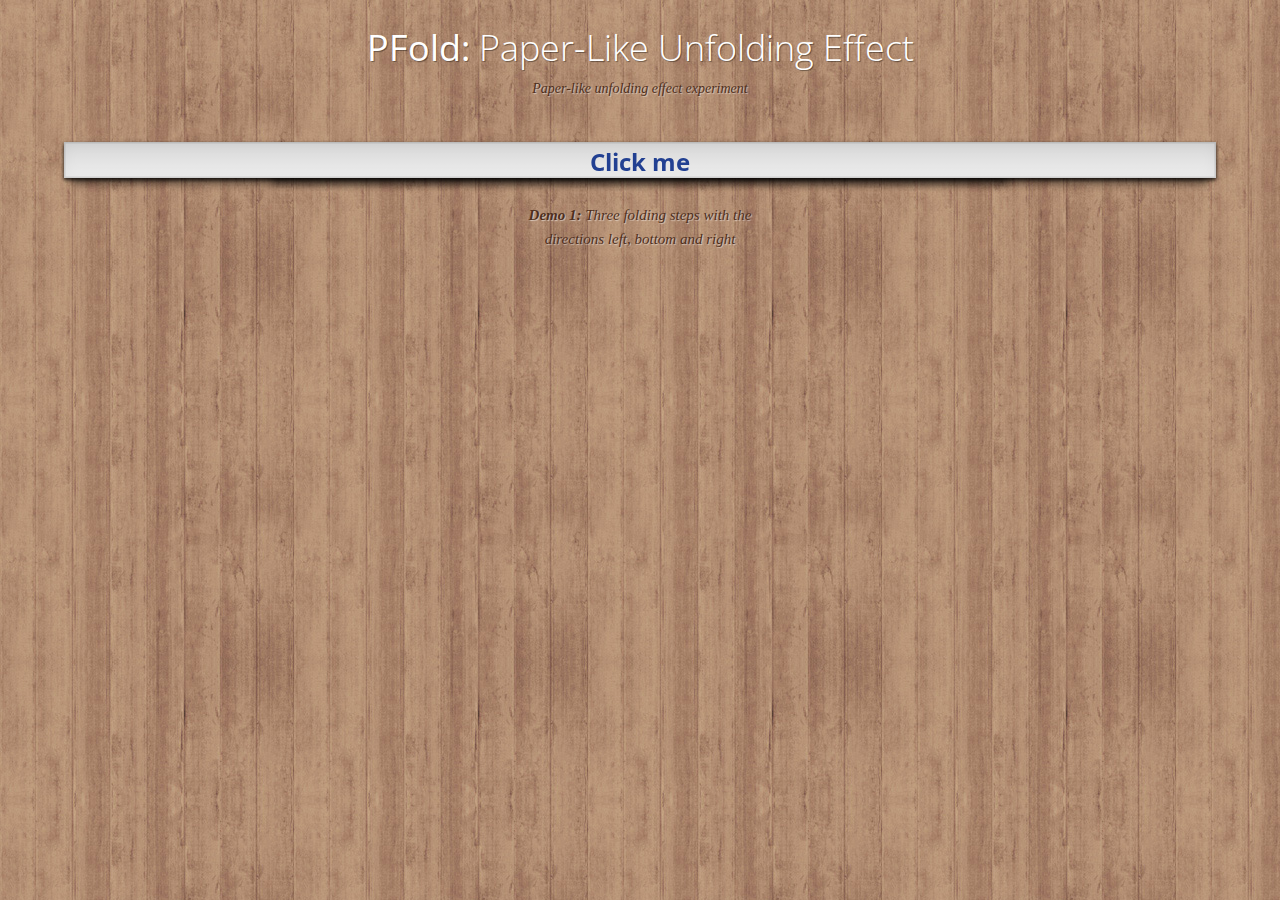
<file: jquery/pfold/index.html>
<!DOCTYPE html>
<html lang="en">
    <head>
		<meta charset="UTF-8" />
        <meta http-equiv="X-UA-Compatible" content="IE=edge,chrome=1"> 
		<meta name="viewport" content="width=device-width, initial-scale=1.0"> 
        <title>PFold: Paper-Like Unfolding Effect</title>
        <meta name="description" content="PFold: Paper-Like Unfolding Effect" />
        <meta name="keywords" content="css3, experiment, 3d, unfolding, fold, paper, component, element, web design, jquery, plugin, perspective" />
        <meta name="author" content="Codrops" />
        <link rel="shortcut icon" href="../favicon.ico"> 
        <link rel="stylesheet" type="text/css" href="css/demo.css" />
        <link rel="stylesheet" type="text/css" href="css/pfold.css" />
        <link rel="stylesheet" type="text/css" href="css/custom1.css" />
		<script type="text/javascript" src="js/modernizr.custom.79639.js"></script> 
		<!--[if lte IE 8]><style>.support-note .note-ie{display:block;}</style><![endif]-->
		<style>
			body { background: url(images/bg.jpg); }
			.container > header h1 {
			    color: #fff;
			    text-shadow: 1px 1px 1px rgba(0,0,0,0.4);
			}

			.container > header h2,
			p.info  {
			    color: #4e2f1d;
			    text-shadow: 1px 1px 1px rgba(255,255,255,0.5);
			}
		</style>
    </head>
    <body>
        <div class="container">
			
			<header>
			
				<h1><strong>PFold:</strong> Paper-Like Unfolding Effect</h1>
				<h2>Paper-like unfolding effect experiment</h2>
				
				<div class="support-note"><!-- let's check browser support with modernizr -->
					<span class="no-csstransforms3d">CSS 3D transforms are not supported in your browser</span>
					<span class="note-ie">Sorry, only modern browsers.</span>
				</div>
				
			</header>
			
			<section class="main demo-1">
				
				<div id="uc-container" class="uc-container">
					<div class="uc-initial-content">
						<!-- custom content -->
						<span class="clickme">Click me</span>
					</div>
					<div class="uc-final-content">
						<!-- custom content -->
						<div class="scrollwrap">
							<h3>Dear Allen,</h3>
							<p>I just wanted to let you know that you left the garage door open and all the monkeys could get away! Great job! How often did I tell you <span>NOT</span> to forget to close it. On top of all that you also left the gate open and now they are literally in the wild! Anyway, just wated to say <span>THANKS</span> for that!</p><p class="signature">Yours, Barbara</p>
						</div>
						<span class="close">x</span>
					</div>
				</div>
				<p class="info"><strong>Demo 1:</strong> Three folding steps with the directions left, bottom and right</p>
			</section>

		</div>
		<script type="text/javascript" src="http://ajax.googleapis.com/ajax/libs/jquery/1.8.2/jquery.min.js"></script>
		<script type="text/javascript" src="js/jquery.pfold.js"></script>
		<script type="text/javascript">
			$(function() {

				var $container = $( '#uc-container' ),
					pfold = $( '#uc-container' ).pfold({
						easing : 'ease-in-out',
						folds : 3,
						folddirection : ['left','bottom','right']
					});

				$container.find( 'span.clickme' ).on( 'click', function() {

					pfold.unfold();

				} ).end().find( 'span.close' ).on( 'click', function() {

					pfold.fold();

				} );
				
			});
		</script>
    </body>
</html>
</file>
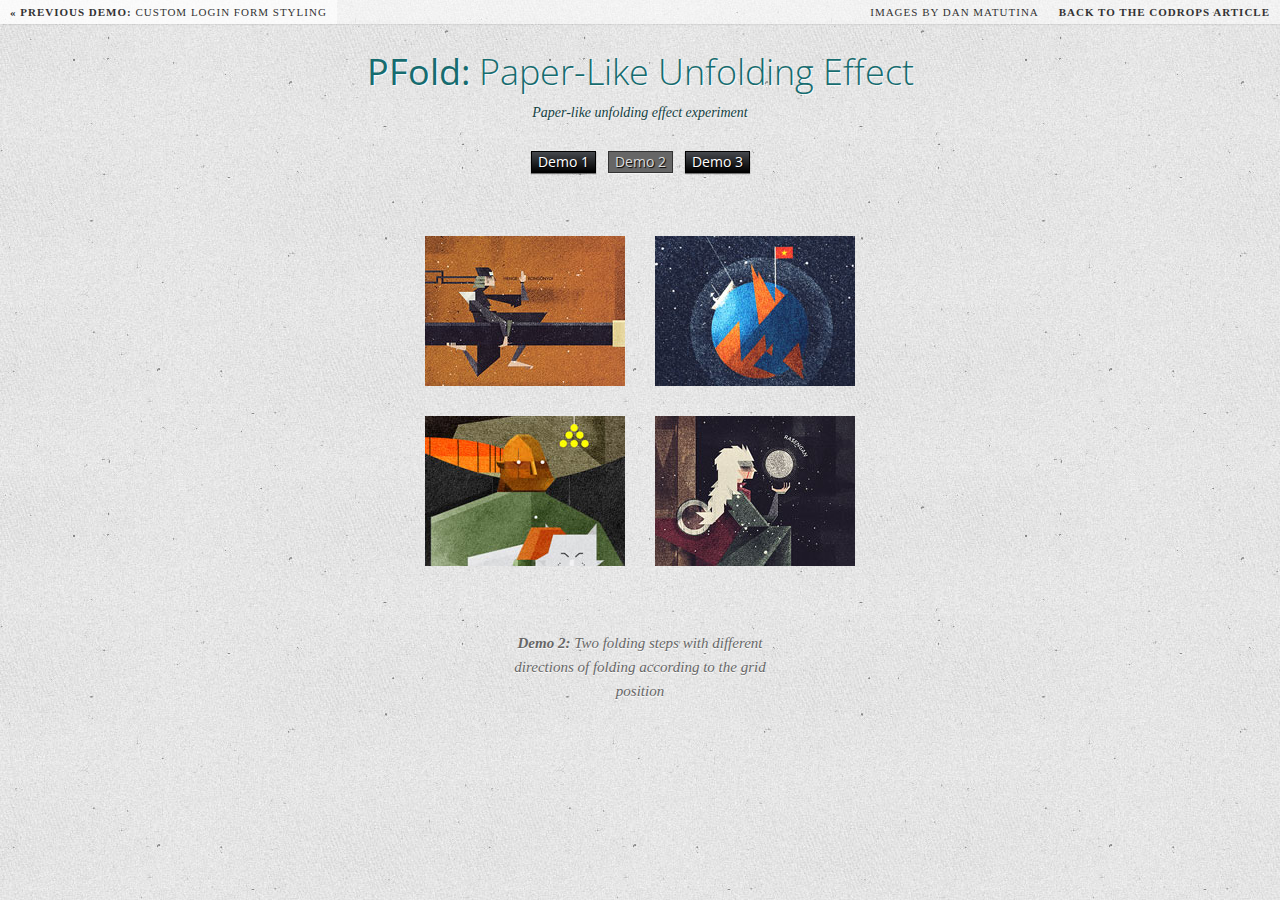
<file: jquery/pfold/index2.html>
<!DOCTYPE html>
<html lang="en">
    <head>
		<meta charset="UTF-8" />
        <meta http-equiv="X-UA-Compatible" content="IE=edge,chrome=1"> 
		<meta name="viewport" content="width=device-width, initial-scale=1.0"> 
        <title>PFold: Paper-Like Unfolding Effect</title>
        <meta name="description" content="PFold: Paper-Like Unfolding Effect" />
        <meta name="keywords" content="css3, experiment, 3d, unfolding, fold, paper, component, element, web design, jquery, plugin, perspective" />
        <meta name="author" content="Codrops" />
        <link rel="shortcut icon" href="../favicon.ico"> 
        <link rel="stylesheet" type="text/css" href="css/demo.css" />
        <link rel="stylesheet" type="text/css" href="css/pfold.css" />
        <link rel="stylesheet" type="text/css" href="css/custom2.css" />
		<script type="text/javascript" src="js/modernizr.custom.79639.js"></script> 
		<!--[if lte IE 8]><style>.support-note .note-ie{display:block;}</style><![endif]-->
		<style>
			body {
				background-image: url(images/bg2.jpg);
			}
		</style>
    </head>
    <body>
        <div class="container">
		
			<!-- Codrops top bar -->
            <div class="codrops-top clearfix">
                <a href="http://tympanus.net/Tutorials/CustomLoginFormStyling/">
                    <strong>&laquo; Previous Demo: </strong>Custom Login Form Styling
                </a>
                <span class="right">
					<a href="http://dribbble.com/twistedfork">Images by Dan Matutina</a>
                    <a href="http://tympanus.net/codrops/?p=11459">
                        <strong>Back to the Codrops Article</strong>
                    </a>
                </span>
            </div><!--/ Codrops top bar -->
			
			<header>
			
				<h1><strong>PFold:</strong> Paper-Like Unfolding Effect</h1>
				<h2>Paper-like unfolding effect experiment</h2>
				
				<nav class="codrops-demos">
					<a href="index.html">Demo 1</a>
					<a class="current-demo" href="index2.html">Demo 2</a>
					<a href="index3.html">Demo 3</a>
				</nav>
				
				<div class="support-note"><!-- let's check browser support with modernizr -->
					<span class="no-csstransforms3d">CSS 3D transforms are not supported in your browser</span>
					<span class="note-ie">Sorry, only modern browsers.</span>
				</div>
				
			</header>
			
			<section class="main demo-2">
				
				<div id="grid" class="grid clearfix">
				
					<div class="uc-container">
						<div class="uc-initial-content">
							<img src="images/thumbs/1.jpg" alt="image01" />
							<span class="icon-eye"></span>
						</div>
						<div class="uc-final-content">
							<img src="images/large/1.jpg" alt="image01-large" />
							<div class="title"><h4>The Professor</h4> by Dan Matutina <a href="http://drbl.in/dMLS" class="icon-link"></a></div>
							<span class="icon-cancel"></span>
						</div>
					</div><!-- / uc-container -->

					<div class="uc-container">
						<div class="uc-initial-content">
							<img src="images/thumbs/2.jpg" alt="image02" />
							<span class="icon-eye"></span>
						</div>
						<div class="uc-final-content">
							<img src="images/large/2.jpg" alt="image02-large" />
							<div class="title"><h4>Planet</h4> by Dan Matutina <a href="http://drbl.in/eZoL" class="icon-link"></a></div>
							<span class="icon-cancel"></span>
						</div>
					</div><!-- / uc-container -->

					<div class="uc-container">
						<div class="uc-initial-content">
							<img src="images/thumbs/3.jpg" alt="image03" />
							<span class="icon-eye"></span>
						</div>
						<div class="uc-final-content">
							<img src="images/large/3.jpg" alt="image03-large" />
							<div class="title"><h4>Angry Nerd Blofeld</h4> by Dan Matutina <a href="http://drbl.in/eLEa" class="icon-link"></a></div>
							<span class="icon-cancel"></span>
						</div>
					</div><!-- / uc-container -->

					<div class="uc-container">
						<div class="uc-initial-content">
							<img src="images/thumbs/4.jpg" alt="image04" />
							<span class="icon-eye"></span>
						</div>
						<div class="uc-final-content">
							<img src="images/large/4.jpg" alt="image04-large" />
							<div class="title"><h4>Ero Senin</h4> by Dan Matutina <a href="http://drbl.in/dJfK" class="icon-link"></a></div>
							<span class="icon-cancel"></span>
						</div>
					</div><!-- / uc-container -->

				</div><!-- / grid -->
				<p class="info"><strong>Demo 2:</strong> Two folding steps with different directions of folding according to the grid position</p>
			</section>

		</div>
		<script type="text/javascript" src="http://ajax.googleapis.com/ajax/libs/jquery/1.8.2/jquery.min.js"></script>
		<script type="text/javascript" src="js/jquery.pfold.js"></script>
		<script type="text/javascript">
			$(function() {

				// say we want to have only one item opened at one moment
				var opened = false;

				$( '#grid > div.uc-container' ).each( function( i ) {

					var $item = $( this ), direction;

					switch( i ) {
						case 0 : direction = ['right','bottom']; break;
						case 1 : direction = ['left','bottom']; break;
						case 2 : direction = ['right','top']; break;
						case 3 : direction = ['left','top']; break;
					}
					
					var pfold = $item.pfold( {
						folddirection : direction,
						speed : 300,
						onEndFolding : function() { opened = false; },
					} );

					$item.find( 'span.icon-eye' ).on( 'click', function() {

						if( !opened ) {
							opened = true;
							pfold.unfold();
						}


					} ).end().find( 'span.icon-cancel' ).on( 'click', function() {

						pfold.fold();

					} );

				} );
				
			});
		</script>
    </body>
</html>
</file>
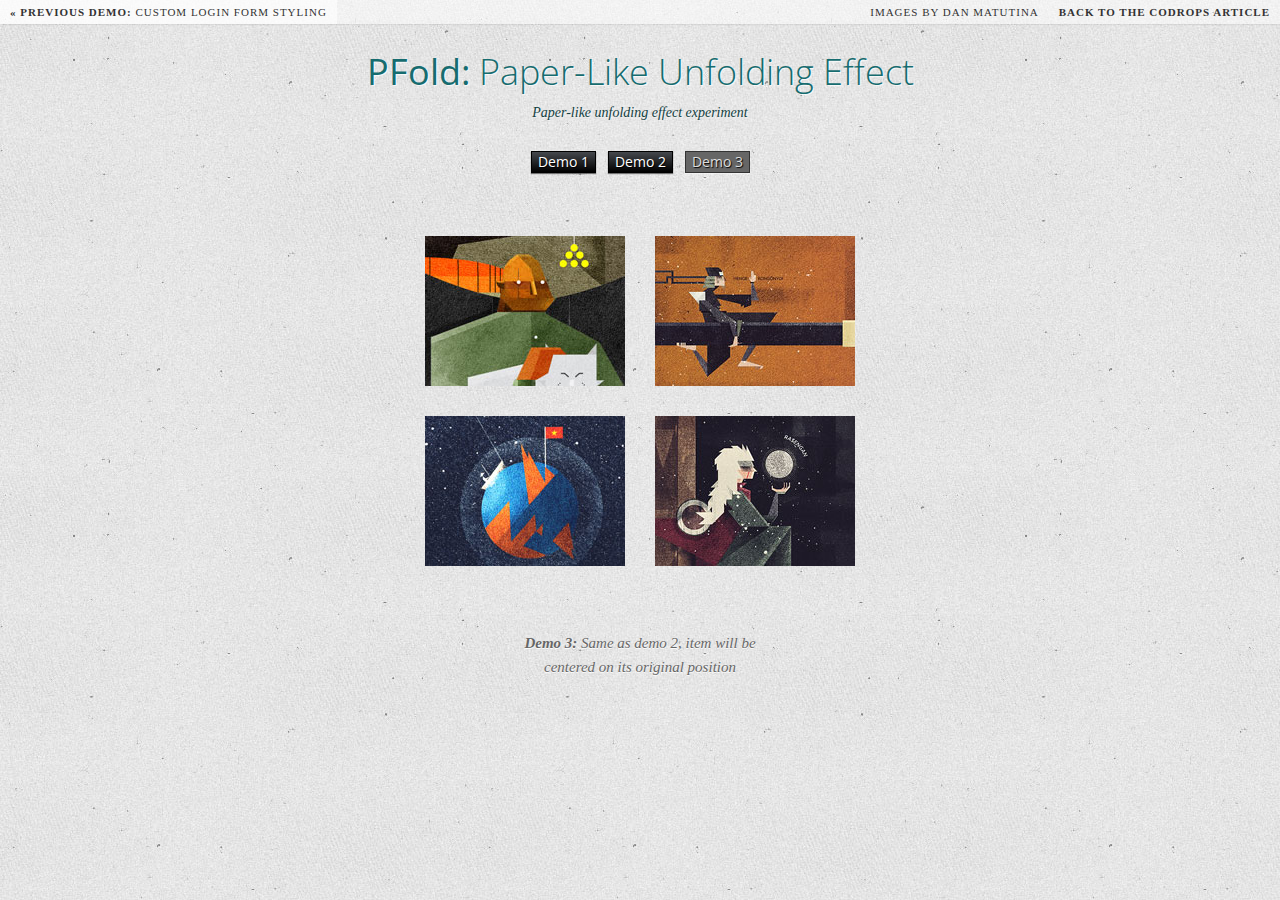
<file: jquery/pfold/index3.html>
<!DOCTYPE html>
<html lang="en">
    <head>
		<meta charset="UTF-8" />
        <meta http-equiv="X-UA-Compatible" content="IE=edge,chrome=1"> 
		<meta name="viewport" content="width=device-width, initial-scale=1.0"> 
        <title>PFold: Paper-Like Unfolding Effect</title>
        <meta name="description" content="PFold: Paper-Like Unfolding Effect" />
        <meta name="keywords" content="css3, experiment, 3d, unfolding, fold, paper, component, element, web design, jquery, plugin, perspective" />
        <meta name="author" content="Codrops" />
        <link rel="shortcut icon" href="../favicon.ico"> 
        <link rel="stylesheet" type="text/css" href="css/demo.css" />
        <link rel="stylesheet" type="text/css" href="css/pfold.css" />
        <link rel="stylesheet" type="text/css" href="css/custom2.css" />
		<script type="text/javascript" src="js/modernizr.custom.79639.js"></script> 
		<!--[if lte IE 8]><style>.support-note .note-ie{display:block;}</style><![endif]-->
		<style>
			body {
				background-image: url(images/bg2.jpg);
			}
		</style>
    </head>
    <body>
        <div class="container">
		
			<!-- Codrops top bar -->
            <div class="codrops-top clearfix">
                <a href="http://tympanus.net/Tutorials/CustomLoginFormStyling/">
                    <strong>&laquo; Previous Demo: </strong>Custom Login Form Styling
                </a>
                <span class="right">
					<a href="http://dribbble.com/twistedfork">Images by Dan Matutina</a>
                    <a href="http://tympanus.net/codrops/?p=11459">
                        <strong>Back to the Codrops Article</strong>
                    </a>
                </span>
            </div><!--/ Codrops top bar -->
			
			<header>
			
				<h1><strong>PFold:</strong> Paper-Like Unfolding Effect</h1>
				<h2>Paper-like unfolding effect experiment</h2>
				
				<nav class="codrops-demos">
					<a href="index.html">Demo 1</a>
					<a href="index2.html">Demo 2</a>
					<a class="current-demo" href="index3.html">Demo 3</a>
				</nav>
				
				<div class="support-note"><!-- let's check browser support with modernizr -->
					<span class="no-csstransforms3d">CSS 3D transforms are not supported in your browser</span>
					<span class="note-ie">Sorry, only modern browsers.</span>
				</div>
				
			</header>
			
			<section class="main demo-2">
				
				<div id="grid" class="grid clearfix">
				
					<div class="uc-container" id="photo1">
						<div class="uc-initial-content">
							<img src="images/thumbs/3.jpg" alt="image03" />
							<span class="icon-eye"></span>
						</div>
						<div class="uc-final-content">
							<img src="images/large/3.jpg" alt="image03-large" />
							<div class="title"><h4>Angry Nerd Blofeld</h4> by Dan Matutina <a href="http://drbl.in/eLEa" class="icon-link"></a></div>
							<span class="icon-cancel"></span>
						</div>
					</div><!-- / uc-container -->

					<div class="uc-container" id="photo2">
						<div class="uc-initial-content">
							<img src="images/thumbs/1.jpg" alt="image01" />
							<span class="icon-eye"></span>
						</div>
						<div class="uc-final-content">
							<img src="images/large/1.jpg" alt="image01-large" />
							<div class="title"><h4>The Professor</h4> by Dan Matutina <a href="http://drbl.in/dMLS" class="icon-link"></a></div>
							<span class="icon-cancel"></span>
						</div>
					</div><!-- / uc-container -->

					<div class="uc-container" id="photo3">
						<div class="uc-initial-content">
							<img src="images/thumbs/2.jpg" alt="image02" />
							<span class="icon-eye"></span>
						</div>
						<div class="uc-final-content">
							<img src="images/large/2.jpg" alt="image02-large" />
							<div class="title"><h4>Planet</h4> by Dan Matutina <a href="http://drbl.in/eZoL" class="icon-link"></a></div>
							<span class="icon-cancel"></span>
						</div>
					</div><!-- / uc-container -->

					<div class="uc-container" id="photo4">
						<div class="uc-initial-content">
							<img src="images/thumbs/4.jpg" alt="image04" />
							<span class="icon-eye"></span>
						</div>
						<div class="uc-final-content">
							<img src="images/large/4.jpg" alt="image04-large" />
							<div class="title"><h4>Ero Senin</h4> by Dan Matutina <a href="http://drbl.in/dJfK" class="icon-link"></a></div>
							<span class="icon-cancel"></span>
						</div>
					</div><!-- / uc-container -->

				</div><!-- / grid -->
				<p class="info"><strong>Demo 3:</strong> Same as demo 2, item will be centered on its original position</p>
			</section>

		</div>
		<script type="text/javascript" src="http://ajax.googleapis.com/ajax/libs/jquery/1.8.2/jquery.min.js"></script>
		<script type="text/javascript" src="js/jquery.pfold.js"></script>
		<script type="text/javascript">
			$(function() {

				// say we want to have only one item opened at one moment
				var opened = false;
				console.debug("inicializei o opended");
				var open;

				$( '#grid > div.uc-container' ).each( function( i ) {

					var $item = $( this ), direction;

					switch( i ) {
						case 0 : direction = ['right','bottom']; break;
						case 1 : direction = ['left','bottom']; break;
						case 2 : direction = ['right','top']; break;
						case 3 : direction = ['left','top']; break;
					}
					
					var pfold = $item.pfold( {
						folddirection : direction,
						speed : 300,
						onEndFolding : function() { },
						centered : true
					} );
					$item.find( 'span.icon-eye' ).on( 'click', function() {
						console.debug("ETRANDO opened = %s",opened);
						if( !opened ) {
							opened = true;
							open = pfold;
							console.debug("FECHADO pfold = %s, open = %s, opened = %s",pfold,open,opened);
							pfold.unfold();
						}
						else {
							console.debug("ABERTO 1 pfold = %s, open = %s, opened = %s",pfold,open,opened);
							open.fold();
							open = pfold;
							pfold.unfold();
							console.debug("ABERTO 2 pfold = %s, open = %s, opened = %s",pfold,open,opened);
							/*opened = true;*/
						}
						console.debug("SAINDO opened = %s",opened);

					} ).end().find( 'span.icon-cancel' ).on( 'click', function() {

						pfold.fold();
						console.debug("FECHANDO opened = %s",opened);
					} );

				} );
				
			});
		</script>
    </body>
</html>
</file>
<file: jquery/pfold/css/pfold.css>
/* pfold style */

.uc-container {
    position: relative;
    width: 100px;
    height: 100px;
    top: 0;
    left: 0;
}

.uc-single,
.uc-final-wrapper,
.uc-initial-content,
.uc-back,
.uc-front {
    background: #fff;
}

.uc-final,
.uc-initial,
.uc-final-wrapper {
    width: 100%;
    height: 100%;
    position: absolute;
    top: 0;
    left: 0;
}

.uc-initial-content,
.uc-final-content {
    width: 100%;
    height: 100%;
    position: relative;
}

.uc-final,
.uc-final-content {
    display: none;
}

.uc-initial-content {
    -webkit-backface-visibility: hidden;
    /*-moz-backface-visibility: hidden;*/
    -o-backface-visibility: hidden;
    -ms-backface-visibility: hidden;
    /*backface-visibility: hidden;*/
}

.uc-part,
.uc-part-final {
    top: 0;
    left: 0;
    position: absolute;
    -webkit-transform-style: preserve-3d;
    -moz-transform-style: preserve-3d;
    -o-transform-style: preserve-3d;
    -ms-transform-style: preserve-3d;
    transform-style: preserve-3d;
}

.uc-part > div {
    display: block;
    position: absolute;
    width: 100%;
    height: 100%;
    -webkit-backface-visibility: hidden;
    /*-moz-backface-visibility: hidden;*/
    -o-backface-visibility: hidden;
    -ms-backface-visibility: hidden;
    /*backface-visibility: hidden;*/
    -webkit-transform: translateZ(0);
    transform: translateZ(0);
}

.uc-part-final > div {
    display: block;
    position: absolute;
    width: 100%;
    height: 100%;
    -webkit-backface-visibility: hidden;
    /*-moz-backface-visibility: hidden;*/
    -o-backface-visibility: hidden;
    -ms-backface-visibility: hidden;
    /*backface-visibility: hidden;*/
    -webkit-transform: translateZ(0);
    transform: translateZ(0);
}

.uc-part .uc-back,
.uc-part-final .uc-back {
    -webkit-transform: rotateY(-180deg);
    -moz-transform: rotateY(-180deg);
    -o-transform: rotateY(-180deg);
    -ms-transform: rotateY(-180deg);
    transform: rotateY(-180deg);
}

/* Transformation-origin classes */

.uc-unfold-left {
    -webkit-transform-origin: 0 50%;
    -moz-transform-origin: 0 50%;
    -o-transform-origin: 0 50%;
    -ms-transform-origin: 0 50%;
    transform-origin: 0 50%;
}

.uc-unfold-right {
    -webkit-transform-origin: 100% 50%;
    -moz-transform-origin: 100% 50%;
    -o-transform-origin: 100% 50%;
    -ms-transform-origin: 100% 50%;
    transform-origin: 100% 50%;
}

.uc-unfold-top {
    -webkit-transform-origin: 50% 0%;
    -moz-transform-origin: 50% 0%;
    -o-transform-origin: 50% 0%;
    -ms-transform-origin: 50% 0%;
    transform-origin: 50% 0%;
}

.uc-unfold-bottom {
    -webkit-transform-origin: 50% 100%;
    -moz-transform-origin: 50% 100%;
    -o-transform-origin: 50% 100%;
    -ms-transform-origin: 50% 100%;
    transform-origin: 50% 100%;
}

.uc-unfold-final-top {
    -webkit-transform-origin: 50% 0%;
    -moz-transform-origin: 50% 0%;
    -o-transform-origin: 50% 0%;
    -ms-transform-origin: 50% 0%;
    transform-origin: 50% 0%;
}

.uc-unfold-final-bottom {
    -webkit-transform-origin: 50% 100%;
    -moz-transform-origin: 50% 100%;
    -o-transform-origin: 50% 100%;
    -ms-transform-origin: 50% 100%;
    transform-origin: 50% 100%;
}

/* Unfolding classes */
.uc-unfold-left.uc-unfold {
    -webkit-transform: rotateY(-180deg);
    -moz-transform: rotateY(-180deg);
    -o-transform: rotateY(-180deg);
    -ms-transform: rotateY(-180deg);
    transform: rotateY(-180deg);
}

.uc-unfold-right.uc-unfold {
    -webkit-transform: rotateY(180deg);
    -moz-transform: rotateY(180deg);
    -o-transform: rotateY(180deg);
    -ms-transform: rotateY(180deg);
    transform: rotateY(180deg);
}

.uc-unfold-top.uc-unfold {
    -webkit-transform: rotateX(180deg);
    -moz-transform: rotateX(180deg);
    -o-transform: rotateX(180deg);
    -ms-transform: rotateX(180deg);
    transform: rotateX(180deg);
}

.uc-unfold-bottom.uc-unfold{
    -webkit-transform: rotateX(-180deg);
    -moz-transform: rotateX(-180deg);
    -o-transform: rotateX(-180deg);
    -ms-transform: rotateX(-180deg);
    transform: rotateX(-180deg);
}

.uc-unfold-final-top.uc-unfold {
    -webkit-transform: rotateX(180deg);
    -moz-transform: rotateX(180deg);
    -o-transform: rotateX(180deg);
    -ms-transform: rotateX(180deg);
    transform: rotateX(180deg);
}

.uc-unfold-final-bottom.uc-unfold {
    -webkit-transform: rotateX(-180deg);
    -moz-transform: rotateX(-180deg);
    -o-transform: rotateX(-180deg);
    -ms-transform: rotateX(-180deg);
    transform: rotateX(-180deg);
}

.uc-overlay {
    width: 100%;
    height: 100%;
    position: absolute;
    top: 0;
    left: 0;
}

.uc-overlay,
.uc-flipoverlay {
    background-color: rgba(100, 100, 100, 0.7);
    position: absolute;
    top: 0px;
    left: 0px;
    width: 100%;
    height: 100%;
    opacity: 0;
    -webkit-backface-visibility: hidden;
    -moz-backface-visibility: hidden;
    -o-backface-visibility: hidden;
    -ms-backface-visibility: hidden;
    backface-visibility: hidden;
}

.uc-flipoverlay {
    background-color: rgba(100, 100, 100, 0.4);
}

.uc-inner {
    position: absolute;
    left: 0;
    top: 0;
    overflow: hidden;
    width: 100%;
    height: 100%;
}

.uc-inner-rotate {
    -webkit-transform: rotateY(180deg) rotateX(180deg);
    -moz-transform: rotateY(180deg) rotateX(180deg);
    -o-transform: rotateY(180deg) rotateX(180deg);
    -ms-transform: rotateY(180deg) rotateX(180deg);
    transform: rotateY(180deg) rotateX(180deg);
}

.uc-container.uc-current {
    z-index: 9999;
}
</file>
<file: jquery/pfold/css/custom1.css>
/* Clearfix hack by Nicolas Gallagher: http://nicolasgallagher.com/micro-clearfix-hack/ */

.clearfix:before,
.clearfix:after {
    content: " "; /* 1 */
    display: table; /* 2 */
}

.clearfix:after {
    clear: both
}

/**
 * For IE 6/7 only
 * Include this rule to trigger hasLayout and contain floats.
 */

.clearfix {
    *zoom: 1
}


/* Demo 1 */
.demo-1 .uc-container{
    width: 100%;
    height: 36px;
    float: left;
    margin-top: 5px;
    margin-bottom: 5px;
    font-family: 'Open Sans Condensed', 'Arial Narrow', serif
}

.demo-1 .grid {
    width: 100%;
    /*margin: 30px auto;*/
}

.demo-1 .uc-single,
.demo-1 .uc-initial-content,
.demo-1 .uc-back,
.demo-1 .uc-front {
    background-color: #eee;
    background-image: -webkit-linear-gradient(hsla(0,0%,0%,.1), hsla(0,0%,100%,.05));
    background-image: -moz-linear-gradient(hsla(0,0%,0%,.1), hsla(0,0%,100%,.05));
    box-shadow: inset 0 0 0 .1em hsla(0,0%,0%,.1), inset 0 0 1em hsla(0,0%,0%,.05), 0 .1em .25em hsla(0,0%,0%,.5);
}


.demo-1 .uc-initial-content:after, .demo-1 .uc-initial-content:before {
     bottom: .1em;
    box-shadow: 0 0 .5em .5em hsla(0,0%,0%,.25);
    content: '';
    height: 1em;
    position: absolute;
    width: 80%;
    z-index: -1;
}


.demo-1 .uc-initial-content:after{
     right: 1em;
    /*-webkit-transform: rotate(3deg);*/
    -webkit-transform-origin: 100% 100%;
}

.demo-1 .uc-initial-content:before {
     left: 1em;
    /*-webkit-transform: rotate(-3deg);*/
    -webkit-transform-origin: 0% 100%;
}

.demo-1 .uc-final {
    background-color: #eee;
    background-image: -webkit-linear-gradient(hsla(0,0%,0%,.1), hsla(0,0%,100%,.05) 33%, hsla(0,0%,0%,.05) 33%, hsla(0,0%,100%,.05) 67%, hsla(0,0%,0%,.05) 67%, hsla(0,0%,100%,.05)), -webkit-linear-gradient(left, hsla(0,0%,0%,.1), hsla(0,0%,100%,.05) 25%, hsla(0,0%,0%,.05) 25%, hsla(0,0%,100%,.05) 50%, hsla(0,0%,0%,.05) 50%, hsla(0,0%,100%,.05) 75%, hsla(0,0%,0%,.05) 75%, hsla(0,0%,100%,.05));
    background-image: -moz-linear-gradient(hsla(0,0%,0%,.1), hsla(0,0%,100%,.05) 33%, hsla(0,0%,0%,.05) 33%, hsla(0,0%,100%,.05) 67%, hsla(0,0%,0%,.05) 67%, hsla(0,0%,100%,.05)), -moz-linear-gradient(left, hsla(0,0%,0%,.1), hsla(0,0%,100%,.05) 25%, hsla(0,0%,0%,.05) 25%, hsla(0,0%,100%,.05) 50%, hsla(0,0%,0%,.05) 50%, hsla(0,0%,100%,.05) 75%, hsla(0,0%,0%,.05) 75%, hsla(0,0%,100%,.05));
    box-shadow: inset 0 0 0 .1em hsla(0,0%,0%,.1), inset 0 0 1em hsla(0,0%,0%,.05), 0 .1em .25em hsla(0,0%,0%,.5);
}

.demo-1 .uc-final:after, .demo-1 .uc-final:before {
    bottom: .1em;
    box-shadow: 0 0 .5em .5em hsla(0,0%,0%,.25);
    content: '';
    height: 1em;
    position: absolute;
    width: 80%;
    z-index: -1;
}

.demo-1 .uc-final:after {
    right: 1em;
    -webkit-transform: rotate(3deg);
    -webkit-transform-origin: 100% 100%;
    transform: rotate(3deg);
    transform-origin: 100% 100%;
}

.demo-1 .uc-final:before {
    left: 1em;
    -webkit-transform: rotate(-3deg);
    -webkit-transform-origin: 0% 100%;
    transform: rotate(-3deg);
    transform-origin: 0% 100%;
}

.demo-1 span.clickme {
    display: block;
    float: left;
    color: #224092;
    width: 100%;
    height: 36px;
    margin: 0 0;
    cursor: pointer;
    text-align: center;
    font-size: 24px;
    padding-top: 3px;
    font-weight: bold;
    /*background: transparent url(../images/clickme.png) no-repeat center center;*/
}

.demo-1 .scrollwrap {
    width: 100%;
    height: 100%;
    padding-top: 20px;
    padding-bottom: 20px;
    overflow: auto;
    position: absolute;
    text-align: justify;
    color: #224092;
    font-family: 'Open Sans Condensed', 'Arial Narrow', serif;
    text-indent: 15px;
    /*box-shadow: inset 0 0 0 1px rgba(255,255,255,0.7);*/
}

.demo-1 .scrollwrap h3 {
    font-weight: normal;
    font-size: 22px;
    padding: 30px 0 10px 30px;
    pointer-events: none;
    text-align: left;
}

.demo-1 .scrollwrap p {
    font-size: 18px;
    padding: 0 40px 0 40px;
}

.demo-1 .scrollwrap ol, .demo-1 .scrollwrap ul{
    font-size: 18px;
    padding: 0 40px 0 40px;
    margin-left: 40px;
}

.demo-1 .scrollwrap p.signature {
    font-size: 20px;
    padding: 10px 30px 0 30px;
    text-align: right;
    pointer-events: none;
}

.demo-1 .close {
    position: absolute;
    top: 10px;
    right: 10px;
    font-family: "Satisfy", cursive;
    color: #224092;
    cursor: pointer;
    font-size: 20px;
    width: 20px;
    height: 20px;
    border: 2px solid #224092;
    border-radius: 50%;
    text-align: center;
    line-height: 14px;
}

.demo-1 .clickme:hover {
    background: rgba(138,138,138,0.4);
    color: rgba(0,0,0,0.7);
}

.demo-1 .close:hover {
    background: rgba(138,138,138,0.4);
    color: rgba(0,0,0,0.7);
}
</file>
<file: css/main.css>
.sidepanel {
  position: absolute;
  width: 15%;
  padding-bottom: 20px;
  float: left;
  top: 130px;
  background-color: #eee;
  background-image: -webkit-linear-gradient(hsla(0, 0%, 0%, .1), hsla(0, 0%, 100%, .05));
  background-image: -moz-linear-gradient(hsla(0, 0%, 0%, .1), hsla(0, 0%, 100%, .05));
  box-shadow: inset 0 0 0 .1em hsla(0, 0%, 0%, .1), inset 0 0 1em hsla(0, 0%, 0%, .05), 0 .1em .25em hsla(0, 0%, 0%, .5);
}
.sidepanel:after, .sidepanel:before {
  bottom: .1em;
  box-shadow: 0 0 .5em .5em hsla(0, 0%, 0%, .25);
  content:'';
  height: 3em;
  position: absolute;
  width: 80%;
  z-index: -1;
}
.sidepanel:after {
  right: 1em;
  /*-webkit-transform: rotate(3deg);*/
  -webkit-transform-origin: 100% 100%;
}
.sidepanel:before {
  left: 1em;
  /*-webkit-transform: rotate(-3deg);*/
  -webkit-transform-origin: 0% 100%;
}
.sidepanel #lang, #lang1, #lang2 {
  width: 150px;
  height: 50px;
  position: relative;
  margin: 0 auto;
  text-align: center;
}
.sidepanel #lang img, #lang1 img, #lang2 img {
  float: left;
}
.sidepanel #lang img:hover, #lang1 img:hover, #lang2 img:hover {
  cursor: pointer;
}
.container {
  width: 50%;
  position: relative;
  float: left;
}
.top {
  float: right;
  position: relative;
}
.top #logo1, #logo3, #logo5 {
  background: url(../images/puc2.png) no-repeat;
  float: right;
  position: relative;
  width: 92px;
  height: 110px;
}
.top #logo2, #logo4, #logo6 {
  background: url(../images/tecgraf.png) no-repeat;
  float: left;
  position: absolute;
  width: 72px;
  height: 72px;
}
.main {
  width: 68%;
  margin: 0 auto;
  position: relative;
}
.top > header {
  height: 108px;
  margin: 10px 10px 10px 10px;
  position: relative;
  height: 110px;
}
.top > header h1 {
  padding-top: 70px;
  float: left;
  padding-right: 18px;
  font-weight: normal;
  width: 332px;
  text-align: right;
}
.top > header p {
  margin-left: 80px;
  position: absolute;
  width: 234px;
  font-size: 25px;
  text-align: justify;
  font-family: 'Open Sans Condensed', 'Arial Narrow', serif;
  color: #FFFFFF;
  text-shadow: 1px 1px 1px rgba(0, 0, 0, 1);
}
.top > header h1 a {
  width: 376px;
  height: 25px;
  color: #FFFFFF;
  font-family:'Open Sans Condensed', 'Arial Narrow', serif;
  text-shadow: 1px 1px 1px rgba(0, 0, 0, 1);
  font-weight: bold;
}
.top > header p a {
  width: 376px;
  height: 25px;
  color: #FFFFFF;
  font-family:'Open Sans Condensed', 'Arial Narrow', serif;
  text-shadow: 1px 1px 1px rgba(0, 0, 0, 1);
}
.container > header {
  margin: 10px;
  padding: 0px 10px 0px 0px;
  position: relative;
  display: block;
  text-align: left;
}
.container > header h1 {
  line-height: 97px;
  position: relative;
  font-weight: 300;
  font-size: 14em;
  color: rgba(78, 39, 0, 0.7);
  font-family: origamifont;
}
.container > header h2, p.info {
  margin-top: -32px;
  font-size: 14px;
  font-weight: 300;
  padding: 15px 0 20px 0;
  margin-left: 128px;
  color: #134142;
  font-family: Cambria, Georgia, serif;
  font-style: italic;
  text-shadow: 1px 1px 1px rgba(255, 255, 255, 0.5);
}
.sidepanel h1, .sidepanel h2, .sidepanel h3, .sidepanel h4, .sidepanel img {
  padding: 10px 10px 10px 10px;
  margin-left: auto;
  margin-right: auto;
  display: block;
  text-align: center;
}
.footer {
position: absolute;
height: 3em;
width: 100%;
}
.footer #social {
  float: left;
  margin-left: calc(50% - 358px);
  color: rgba(78, 39, 0, 0.7);
}
.footer #copyright, #copyright1, #copyright2 {
  float: left;
  margin-left: 10px;
  margin-top: 5px;
  font-weight: bold;
  font-family:'Open Sans Condensed', 'Arial Narrow', serif;
  color: rgba(78, 39, 0, 0.7);
  font-size: 22px;
}
.footer #toggle {
  float: left;
  margin-top: 3px;
  margin-right: 10px;
  font-weight: bold;
  font-family:'Open Sans Condensed', 'Arial Narrow', serif;
  color: rgba(78, 39, 0, 0.7);
  font-size: 22px;
}
.footer #toggletext  {
  float: left;
  margin-top: px;
  font-family:'Open Sans Condensed', 'Arial Narrow', serif;
  color: #FFFFFF;
  text-shadow: 1px 1px 1px rgba(0, 0, 0, 1);
  font-size: 22px;
}
.footer #container {
  float: left;
  width: 100px;
}
.footer #validators, #validators1, #validators2 {
  height: 3em;
  position: relative;
  float: right;
  text-align: left;
}
.footer #validators img, #validators1 img, #validators2 img {
  float: right;
  margin-left: 5px;
}
.togglecontainer {
  width: 205px;
  position: relative;
  float: left;
}
.switch-material.switch-light > span {
  background: rgba(74, 42, 0, 0.3) !important;
  box-shadow: rgba(224, 224, 224, 0.5) 0px 2px 3px !important;
}
.switch-material.switch-light input:checked ~ span a {
  background: linear-gradient( rgba(75, 216, 0, 0.45), rgba(75, 216, 0, 0.45) ), url('../images/bg6.jpg') !important;
}
.switch-light.switch-material a {
  background: url('../images/bg6.jpg') !important;
}
.switch-light.switch-material > span:before, .switch-light.switch-material > span:after, .switch-toggle.switch-material label:after {
  background: rgba(75, 216, 0, 0.5) !important;
}

material > span:before, .switch-light.switch-material > span:after, .switch-toggle.switch-material label:after {
  background: none !important;
}
.social-git:hover {
  color: rgba(0, 0, 0, 0.45);
}
.social-g:hover {
  color: rgba(218, 0, 0, 0.45);
}
.social-slide:hover {
  color: rgba(255, 102, 0, 0.45);
}
.social-mail:hover {
  color: rgba(0, 161, 255, 0.45);
}
.social-blog:hover {
  color: rgba(75, 216, 0, 0.45);
}
</file>
<file: css/toggle-switch.css>
@charset "UTF-8";
/*
* CSS TOGGLE SWITCH
*
* Ionuț Colceriu - ghinda.net
* https://github.com/ghinda/css-toggle-switch
*
*/
/* supported values are px, rem-calc, em-calc
 */
/* imports
 */
/* Functions
 */
/* Shared
 */
/* Hide by default
 */
.switch-toggle a, .switch-light span span {
  display: none; }

/* We can't test for a specific feature,
 * so we only target browsers with support for media queries.
 */
@media only screen {
  /* Checkbox
 */
  .switch-light {
    position: relative;
    display: block;
    /* simulate default browser focus outlines on the switch,
   * when the inputs are focused.
   */ }
    .switch-light::after {
      clear: both;
      content: "";
      display: table; }
    .switch-light *, .switch-light *:before, .switch-light *:after {
      box-sizing: border-box; }
    .switch-light a {
      display: block;
      -webkit-transition: all 0.2s ease-out;
      -moz-transition: all 0.2s ease-out;
      transition: all 0.2s ease-out; }
    .switch-light label, .switch-light > span {
      /* breathing room for bootstrap/foundation classes.
     */
      line-height: 2em;
      vertical-align: middle; }
    .switch-light input:focus ~ span a, .switch-light input:focus + label {
      outline-width: 2px;
      outline-style: none;
      outline-color: Highlight;
      /* Chrome/Opera gets its native focus styles.
     */ }
      @media (-webkit-min-device-pixel-ratio: 0) {
        .switch-light input:focus ~ span a, .switch-light input:focus + label {
          outline-color: -webkit-focus-ring-color;
          outline-style: none; } }
  /* don't hide the input from screen-readers and keyboard access
 */
  .switch-light input {
    position: absolute;
    opacity: 0;
    z-index: 3; }
  .switch-light input:checked ~ span a {
    right: 0%; }
  /* inherit from label
 */
  .switch-light strong {
    font-weight: inherit; }
  .switch-light > span {
    position: relative;
    overflow: hidden;
    display: block;
    min-height: 2em;
    /* overwrite 3rd party classes padding
   * eg. bootstrap .well
   */
    padding: 0;
    text-align: left; }
  .switch-light span span {
    position: relative;
    z-index: 2;
    display: block;
    float: left;
    width: 50%;
    text-align: center;
    -webkit-user-select: none;
    -moz-user-select: none;
    -ms-user-select: none;
    user-select: none; }
  .switch-light a {
    position: absolute;
    right: 50%;
    top: 0;
    z-index: 1;
    display: block;
    width: 50%;
    height: 100%;
    padding: 0; }
  /* Radio Switch
 */
  .switch-toggle {
    position: relative;
    display: block;
    /* simulate default browser focus outlines on the switch,
   * when the inputs are focused.
   */
    /* For callout panels in foundation
  */
    padding: 0 !important;
    /* 2 items
   */
    /* 3 items
   */
    /* 4 items
   */
    /* 5 items
   */
    /* 6 items
   */ }
    .switch-toggle::after {
      clear: both;
      content: "";
      display: table; }
    .switch-toggle *, .switch-toggle *:before, .switch-toggle *:after {
      box-sizing: border-box; }
    .switch-toggle a {
      display: block;
      -webkit-transition: all 0.2s ease-out;
      -moz-transition: all 0.2s ease-out;
      transition: all 0.2s ease-out; }
    .switch-toggle label, .switch-toggle > span {
      /* breathing room for bootstrap/foundation classes.
     */
      line-height: 2em;
      vertical-align: middle; }
    .switch-toggle input:focus ~ span a, .switch-toggle input:focus + label {
      outline-width: 2px;
      outline-style: solid;
      outline-color: Highlight;
      /* Chrome/Opera gets its native focus styles.
     */ }
      @media (-webkit-min-device-pixel-ratio: 0) {
        .switch-toggle input:focus ~ span a, .switch-toggle input:focus + label {
          outline-color: -webkit-focus-ring-color;
          outline-style: auto; } }
    .switch-toggle input {
      position: absolute;
      left: 0;
      opacity: 0; }
    .switch-toggle input + label {
      position: relative;
      z-index: 2;
      display: block;
      float: left;
      padding: 0 0.5em;
      margin: 0;
      text-align: center; }
    .switch-toggle a {
      position: absolute;
      top: 0;
      left: 0;
      padding: 0;
      z-index: 1;
      width: 10px;
      height: 100%; }
    .switch-toggle label:nth-child(2):nth-last-child(4), .switch-toggle label:nth-child(2):nth-last-child(4) ~ label, .switch-toggle label:nth-child(2):nth-last-child(4) ~ a {
      width: 50%; }
    .switch-toggle label:nth-child(2):nth-last-child(4) ~ input:checked:nth-child(3) + label ~ a {
      left: 50%; }
    .switch-toggle label:nth-child(2):nth-last-child(6), .switch-toggle label:nth-child(2):nth-last-child(6) ~ label, .switch-toggle label:nth-child(2):nth-last-child(6) ~ a {
      width: 33.33%; }
    .switch-toggle label:nth-child(2):nth-last-child(6) ~ input:checked:nth-child(3) + label ~ a {
      left: 33.33%; }
    .switch-toggle label:nth-child(2):nth-last-child(6) ~ input:checked:nth-child(5) + label ~ a {
      left: 66.66%; }
    .switch-toggle label:nth-child(2):nth-last-child(8), .switch-toggle label:nth-child(2):nth-last-child(8) ~ label, .switch-toggle label:nth-child(2):nth-last-child(8) ~ a {
      width: 25%; }
    .switch-toggle label:nth-child(2):nth-last-child(8) ~ input:checked:nth-child(3) + label ~ a {
      left: 25%; }
    .switch-toggle label:nth-child(2):nth-last-child(8) ~ input:checked:nth-child(5) + label ~ a {
      left: 50%; }
    .switch-toggle label:nth-child(2):nth-last-child(8) ~ input:checked:nth-child(7) + label ~ a {
      left: 75%; }
    .switch-toggle label:nth-child(2):nth-last-child(10), .switch-toggle label:nth-child(2):nth-last-child(10) ~ label, .switch-toggle label:nth-child(2):nth-last-child(10) ~ a {
      width: 20%; }
    .switch-toggle label:nth-child(2):nth-last-child(10) ~ input:checked:nth-child(3) + label ~ a {
      left: 20%; }
    .switch-toggle label:nth-child(2):nth-last-child(10) ~ input:checked:nth-child(5) + label ~ a {
      left: 40%; }
    .switch-toggle label:nth-child(2):nth-last-child(10) ~ input:checked:nth-child(7) + label ~ a {
      left: 60%; }
    .switch-toggle label:nth-child(2):nth-last-child(10) ~ input:checked:nth-child(9) + label ~ a {
      left: 80%; }
    .switch-toggle label:nth-child(2):nth-last-child(12), .switch-toggle label:nth-child(2):nth-last-child(12) ~ label, .switch-toggle label:nth-child(2):nth-last-child(12) ~ a {
      width: 16.6%; }
    .switch-toggle label:nth-child(2):nth-last-child(12) ~ input:checked:nth-child(3) + label ~ a {
      left: 16.6%; }
    .switch-toggle label:nth-child(2):nth-last-child(12) ~ input:checked:nth-child(5) + label ~ a {
      left: 33.2%; }
    .switch-toggle label:nth-child(2):nth-last-child(12) ~ input:checked:nth-child(7) + label ~ a {
      left: 49.8%; }
    .switch-toggle label:nth-child(2):nth-last-child(12) ~ input:checked:nth-child(9) + label ~ a {
      left: 66.4%; }
    .switch-toggle label:nth-child(2):nth-last-child(12) ~ input:checked:nth-child(11) + label ~ a {
      left: 83%; }
  /* Candy Theme
 * Based on the "Sort Switches / Toggles (PSD)" by Ormal Clarck
 * http://www.premiumpixels.com/freebies/sort-switches-toggles-psd/
 */
  .switch-toggle.switch-candy, .switch-light.switch-candy > span {
    background-color: #2d3035;
    border-radius: 3px;
    box-shadow: inset 0 2px 6px rgba(0, 0, 0, 0.3), 0 1px 0 rgba(255, 255, 255, 0.2); }
  .switch-light.switch-candy span span, .switch-light.switch-candy input:checked ~ span span:first-child, .switch-toggle.switch-candy label {
    color: #fff;
    font-weight: bold;
    text-align: center;
    text-shadow: 1px 1px 1px #191b1e; }
  .switch-light.switch-candy input ~ span span:first-child, .switch-light.switch-candy input:checked ~ span span:nth-child(2), .switch-candy input:checked + label {
    color: #333;
    text-shadow: 0 1px 0 rgba(255, 255, 255, 0.5); }
  .switch-candy a {
    border: 1px solid #333;
    border-radius: 3px;
    box-shadow: 0 1px 1px rgba(0, 0, 0, 0.2), inset 0 1px 1px rgba(255, 255, 255, 0.45);
    background-color: #70c66b;
    background-image: -webkit-linear-gradient(top, rgba(255, 255, 255, 0.2), transparent);
    background-image: linear-gradient(to bottom, rgba(255, 255, 255, 0.2), transparent); }
  .switch-candy-blue a {
    background-color: #38a3d4; }
  .switch-candy-yellow a {
    background-color: #f5e560; }
  /* iOS Theme
*/
  .switch-ios.switch-light span span {
    color: #888b92; }
  .switch-ios.switch-light a {
    left: 0;
    top: 0;
    width: 2em;
    height: 2em;
    background-color: #fff;
    border-radius: 100%;
    border: 0.25em solid #D8D9DB;
    -webkit-transition: all .2s ease-out;
    -moz-transition: all .2s ease-out;
    transition: all .2s ease-out; }
  .switch-ios.switch-light > span {
    display: block;
    width: 100%;
    height: 2em;
    background-color: #D8D9DB;
    border-radius: 1.75em;
    -webkit-transition: all .4s ease-out;
    -moz-transition: all .4s ease-out;
    transition: all .4s ease-out; }
  .switch-ios.switch-light > span span {
    position: absolute;
    top: 0;
    left: 0;
    width: 100%;
    opacity: 0;
    line-height: 1.875em;
    vertical-align: middle;
    -webkit-transition: all .2s ease-out;
    -moz-transition: all .2s ease-out;
    transition: all .2s ease-out; }
    .switch-ios.switch-light > span span:first-of-type {
      opacity: 1;
      padding-left: 1.875em; }
    .switch-ios.switch-light > span span:last-of-type {
      padding-right: 1.875em; }
  .switch-ios.switch-light input:checked ~ span a {
    left: 100%;
    border-color: #4BD865;
    margin-left: -2em; }
  .switch-ios.switch-light input:checked ~ span {
    border-color: #4BD865;
    box-shadow: inset 0 0 0 30px #4BD865; }
  .switch-ios.switch-light input:checked ~ span span:first-of-type {
    opacity: 0; }
  .switch-ios.switch-light input:checked ~ span span:last-of-type {
    opacity: 1;
    color: #fff; }
  .switch-ios.switch-toggle {
    background-color: #D8D9DB;
    border-radius: 30px;
    box-shadow: inset rgba(0, 0, 0, 0.1) 0 1px 0; }
    .switch-ios.switch-toggle a {
      background-color: #4BD865;
      border: 0.125em solid #D8D9DB;
      border-radius: 1.75em;
      -webkit-transition: all 0.12s ease-out;
      -moz-transition: all 0.12s ease-out;
      transition: all 0.12s ease-out; }
    .switch-ios.switch-toggle label {
      height: 2.4em;
      color: #888b92;
      line-height: 2.4em;
      vertical-align: middle; }
  .switch-ios input:checked + label {
    color: #3e4043; }
  /* Holo Theme
 */
  .switch-toggle.switch-holo, .switch-light.switch-holo > span {
    background-color: #464747;
    border-radius: 1px;
    box-shadow: inset rgba(0, 0, 0, 0.1) 0 1px 0;
    color: #fff;
    text-transform: uppercase; }
  .switch-holo label {
    color: #fff; }
  .switch-holo > span span {
    opacity: 0;
    -webkit-transition: all 0.1s;
    -moz-transition: all 0.1s;
    transition: all 0.1s; }
    .switch-holo > span span:first-of-type {
      opacity: 1; }
  .switch-holo > span span, .switch-holo label {
    font-size: 85%;
    line-height: 2.15625em; }
  .switch-holo a {
    background-color: #666;
    border-radius: 1px;
    box-shadow: inset rgba(255, 255, 255, 0.2) 0 1px 0, inset rgba(0, 0, 0, 0.3) 0 -1px 0; }
  /* Selected ON switch-light
*/
  .switch-holo.switch-light input:checked ~ span a {
    background-color: #0E88B1; }
  .switch-holo.switch-light input:checked ~ span span:first-of-type {
    opacity: 0; }
  .switch-holo.switch-light input:checked ~ span span:last-of-type {
    opacity: 1; }
  /* Material Theme
 */
  /* switch-light
 */
  .switch-light.switch-material a {
    top: -0.1875em;
    width: 1.75em;
    height: 1.75em;
    border-radius: 50%;
    background: #fafafa;
    box-shadow: 0 0.125em 0.125em 0 rgba(0, 0, 0, 0.14), 0 0.1875em 0.125em -0.125em rgba(0, 0, 0, 0.2), 0 0.125em 0.25em 0 rgba(0, 0, 0, 0.12);
    -webkit-transition: right .28s cubic-bezier(.4, 0, .2, 1);
    -moz-transition: right .28s cubic-bezier(.4, 0, .2, 1);
    transition: right .28s cubic-bezier(.4, 0, .2, 1); }
  .switch-material.switch-light {
    overflow: visible; }
    .switch-material.switch-light::after {
      clear: both;
      content: "";
      display: table; }
  .switch-material.switch-light > span {
    overflow: visible;
    position: relative;
    top: 0.1875em;
    width: 3.25em;
    height: 1.5em;
    min-height: auto;
    border-radius: 1em;
    background: rgba(0, 0, 0, 0.26); }
  .switch-material.switch-light span span {
    position: absolute;
    clip: rect(0 0 0 0); }
  .switch-material.switch-light input:checked ~ span a {
    right: 0;
    background: #3f51b5;
    box-shadow: 0 0.1875em 0.25em 0 rgba(0, 0, 0, 0.14), 0 0.1875em 0.1875em -0.125em rgba(0, 0, 0, 0.2), 0 0.0625em 0.375em 0 rgba(0, 0, 0, 0.12); }
  .switch-material.switch-light input:checked ~ span {
    background: rgba(63, 81, 181, 0.5); }
  /* switch-toggle
 */
  .switch-toggle.switch-material {
    overflow: visible; }
    .switch-toggle.switch-material::after {
      clear: both;
      content: "";
      display: table; }
  .switch-toggle.switch-material a {
    top: 48%;
    width: 0.375em !important;
    height: 0.375em;
    margin-left: 0.25em;
    background: #3f51b5;
    border-radius: 100%;
    -webkit-transform: translateY(-50%);
    -moz-transform: translateY(-50%);
    -ms-transform: translateY(-50%);
    -o-transform: translateY(-50%);
    transform: translateY(-50%);
    -webkit-transition: -webkit-transform 0.4s ease-in;
    -moz-transition: -moz-transform 0.4s ease-in;
    transition: transform 0.4s ease-in; }
  .switch-toggle.switch-material label {
    color: rgba(0, 0, 0, 0.54);
    font-size: 1em; }
  .switch-toggle.switch-material label:before {
    content: '';
    position: absolute;
    top: 48%;
    left: 0;
    display: block;
    width: 0.875em;
    height: 0.875em;
    border-radius: 100%;
    border: 0.125em solid rgba(0, 0, 0, 0.54);
    -webkit-transform: translateY(-50%);
    -moz-transform: translateY(-50%);
    -ms-transform: translateY(-50%);
    -o-transform: translateY(-50%);
    transform: translateY(-50%); }
  .switch-toggle.switch-material input:checked + label:before {
    border-color: #3f51b5; }
  /* ripple
 */
  .switch-light.switch-material > span:before, .switch-light.switch-material > span:after, .switch-toggle.switch-material label:after {
    content: '';
    position: absolute;
    top: 0;
    left: 0;
    z-index: 3;
    display: block;
    width: 4em;
    height: 4em;
    border-radius: 100%;
    background: #3f51b5;
    opacity: .4;
    margin-left: -1.25em;
    margin-top: -1.25em;
    -webkit-transform: scale(0);
    -moz-transform: scale(0);
    -ms-transform: scale(0);
    -o-transform: scale(0);
    transform: scale(0);
    -webkit-transition: opacity .4s ease-in;
    -moz-transition: opacity .4s ease-in;
    transition: opacity .4s ease-in; }
  .switch-light.switch-material > span:after {
    left: auto;
    right: 0;
    margin-left: 0;
    margin-right: -1.25em; }
  .switch-toggle.switch-material label:after {
    width: 3.25em;
    height: 3.25em;
    margin-top: -0.75em; }
  @-webkit-keyframes materialRipple {
    0% {
      -webkit-transform: scale(0); }

    20% {
      -webkit-transform: scale(1); }

    100% {
      opacity: 0;
      -webkit-transform: scale(1); } }

  @-moz-keyframes materialRipple {
    0% {
      -moz-transform: scale(0); }

    20% {
      -moz-transform: scale(1); }

    100% {
      opacity: 0;
      -moz-transform: scale(1); } }

  @keyframes materialRipple {
    0% {
      -webkit-transform: scale(0);
      -moz-transform: scale(0);
      -ms-transform: scale(0);
      -o-transform: scale(0);
      transform: scale(0); }

    20% {
      -webkit-transform: scale(1);
      -moz-transform: scale(1);
      -ms-transform: scale(1);
      -o-transform: scale(1);
      transform: scale(1); }

    100% {
      opacity: 0;
      -webkit-transform: scale(1);
      -moz-transform: scale(1);
      -ms-transform: scale(1);
      -o-transform: scale(1);
      transform: scale(1); } }

  .switch-material.switch-light input:not(:checked) ~ span:after, .switch-material.switch-light input:checked ~ span:before, .switch-toggle.switch-material input:checked + label:after {
    -webkit-animation: materialRipple .4s ease-in;
    -moz-animation: materialRipple .4s ease-in;
    animation: materialRipple .4s ease-in; }
  /* trick to prevent the default checked ripple animation from showing
 * when the page loads.
 * the ripples are hidden by default, and shown only when the input is focused.
 */
  .switch-light.switch-material.switch-light input ~ span:before, .switch-light.switch-material.switch-light input ~ span:after, .switch-material.switch-toggle input + label:after {
    visibility: hidden; }
  .switch-light.switch-material.switch-light input:focus:checked ~ span:before, .switch-light.switch-material.switch-light input:focus:not(:checked) ~ span:after, .switch-material.switch-toggle input:focus:checked + label:after {
    visibility: visible; } }

/* Bugfix for older Webkit, including mobile Webkit. Adapted from
 * http://css-tricks.com/webkit-sibling-bug/
 */
@media only screen and (-webkit-max-device-pixel-ratio: 2) and (max-device-width: 80em) {
  .switch-light, .switch-toggle {
    -webkit-animation: webkitSiblingBugfix infinite 1s; } }

@-webkit-keyframes webkitSiblingBugfix {
  from {
    -webkit-transform: translate3d(0, 0, 0); }

  to {
    -webkit-transform: translate3d(0, 0, 0); } }

/*# sourceMappingURL=toggle-switch.css.map */
</file>
<file: css/other.css>
.content {
    position: absolute;
    width: 80%;
    height: 75%;
    float: right;
    top: 130px;
    color: #224092;
    margin-left: 19%;
    background-color: #eee;
    background-image: -webkit-linear-gradient(hsla(0,0%,0%,.1), hsla(0,0%,100%,.05) 33%, hsla(0,0%,0%,.05) 33%, hsla(0,0%,100%,.05) 67%, hsla(0,0%,0%,.05) 67%, hsla(0,0%,100%,.05)), -webkit-linear-gradient(left, hsla(0,0%,0%,.1), hsla(0,0%,100%,.05) 25%, hsla(0,0%,0%,.05) 25%, hsla(0,0%,100%,.05) 50%, hsla(0,0%,0%,.05) 50%, hsla(0,0%,100%,.05) 75%, hsla(0,0%,0%,.05) 75%, hsla(0,0%,100%,.05));
    background-image: -moz-linear-gradient(hsla(0,0%,0%,.1), hsla(0,0%,100%,.05) 33%, hsla(0,0%,0%,.05) 33%, hsla(0,0%,100%,.05) 67%, hsla(0,0%,0%,.05) 67%, hsla(0,0%,100%,.05)), -moz-linear-gradient(left, hsla(0,0%,0%,.1), hsla(0,0%,100%,.05) 25%, hsla(0,0%,0%,.05) 25%, hsla(0,0%,100%,.05) 50%, hsla(0,0%,0%,.05) 50%, hsla(0,0%,100%,.05) 75%, hsla(0,0%,0%,.05) 75%, hsla(0,0%,100%,.05));
    box-shadow: inset 0 0 0 .1em hsla(0,0%,0%,.1),
                inset 0 0 1em hsla(0,0%,0%,.05),
                0 .1em .25em hsla(0,0%,0%,.5);
    overflow:auto;
    font-family: "Satisfy", cursive;
}

.content p {
    margin: 10px 10px 10px 10px;
    text-align: justify;
    text-indent: 15px;
}

.content-shadow {
    position: absolute;
    width: 80%;
    height: 75%;
    float: right;
    top: 130px;
    margin-left: 19%;
    background-color: rgba(0,0,0,0);
}

.content-shadow:after, .content-shadow:before {
    bottom: .1em;
    box-shadow: 0 0 .5em .5em hsla(0,0%,0%,.25);
    content: '';
    height: 3em;
    position: absolute;
    width: 80%;
    z-index: -1;
}

.content-shadow:after {
    right: 1em;
    -webkit-transform: rotate(3deg);
    -webkit-transform-origin: 100% 100%;
    }

.content-shadow:before {
    left: 1em;
    -webkit-transform: rotate(-3deg);
    -webkit-transform-origin: 0% 100%;
}

::-webkit-scrollbar {
    -webkit-appearance:none;
    width:12px;
    /*background-color:#f0f0f0;*/
}

::-webkit-scrollbar-thumb {
    border-radius:12px;
    border:4px solid rgba(255,255,255,0);
    background-clip:content-box;
    background-color:#bfbfbf;
}

::-webkit-scrollbar-thumb:hover {
    border-radius:12px;
    border:4px solid rgba(255,255,255,0);
    background-clip:content-box;
    background-color:#A0A0A0;
}

::-webkit-scrollbar-corner {
    background-color:#e6e6e6;
}

.notifications-wrapper {
    position: fixed;
    z-index: 2;
    height: 0;
    overflow: visible;
    left: 0;
    right: 0;
    top: 0;
}

.notifications {
    width: 320px;
    margin: 0 auto;
    box-shadow: 0 1px 3px rgba(0, 0, 0, 0.3);
}

.notifications > p {
    height: 32px;
    line-height: 32px;
    color: #626a72;
    text-align: center;
    margin: 0;
    border-top: 1px solid #c5d5e5;
    background-color: #eee;
    background-image: -webkit-linear-gradient(hsla(0,0%,0%,.1), hsla(0,0%,100%,.05));
    box-shadow: inset 0 0 0 .1em hsla(0,0%,0%,.1), inset 0 0 1em hsla(0,0%,0%,.05), 0 .1em .25em hsla(0,0%,0%,.5);
}

.support-note span {
    color: #ac375d;
    font-size: 16px;
    display: none;
    font-weight: bold;
    text-align: center;
    padding: 5px 0;
}

.no-cssanimations .support-note span.no-cssanimations,
.no-csstransforms .support-note span.no-csstransforms,
.no-csstransforms3d .support-note span.no-csstransforms3d,
.no-csstransitions .support-note span.no-csstransitions {
    display: block;
}
</file>
<file: jquery/pfold/css/demo.css>
@import url(http://fonts.googleapis.com/css?family=Satisfy|Open+Sans+Condensed:700,300);
/* General Demo Style */

*,
*:before,
*:after { 
    padding: 0; 
    margin: 0; 
    -moz-box-sizing: border-box; 
    -webkit-box-sizing: border-box; 
    box-sizing: border-box; 
}

html { height: 100%; }

body {
    font-family: 'Open Sans Condensed','Arial Narrow', serif;
    background: #DDD;
    font-weight: 400;
    font-size: 15px;
    color: #333;
    -webkit-font-smoothing: antialiased;
    overflow-y: scroll;
    overflow-x: hidden;
}

a {
    color: #555;
    text-decoration: none;
}

.container {
    width: 100%;
    position: relative;
}

.main {
    width: 90%;
    min-height: 600px;
    margin: 0 auto;
    position: relative;
}

.container > header {
    margin: 10px;
    padding: 20px 10px 10px 10px;
    position: relative;
    display: block;
    text-align: center;
}

.container > header h1 {
    font-size: 36px;
    line-height: 36px;
    position: relative;
    font-weight: 300;
    color: #166c6f;
    text-shadow: 1px 1px 1px rgba(255,255,255,0.8);
}

.container > header h2 {
    font-size: 14px;
    font-weight: 300;
    padding: 15px 0 20px 0;
    color: #134142;
    font-family: Cambria, Georgia, serif;
    font-style: italic;
    text-shadow: 1px 1px 1px rgba(255,255,255,0.5);
}

/* Header Style */

.codrops-top {
    line-height: 24px;
    font-size: 11px;
    background: #fff;
    background: rgba(255, 255, 255, 0.5);
    text-transform: uppercase;
    z-index: 9999;
    position: relative;
    font-family: Cambria, Georgia, serif;
    box-shadow: 1px 0px 2px rgba(0,0,0,0.2);
}

/* Clearfix hack by Nicolas Gallagher: http://nicolasgallagher.com/micro-clearfix-hack/ */

.clearfix:before,
.clearfix:after {
    content: " "; /* 1 */
    display: table; /* 2 */
}

.clearfix:after {
    clear: both
}

/**
 * For IE 6/7 only
 * Include this rule to trigger hasLayout and contain floats.
 */

.clearfix {
    *zoom: 1
}

.codrops-top a {
    padding: 0px 10px;
    letter-spacing: 1px;
    color: #333;
    display: inline-block;
}

.codrops-top a:hover {
    background: rgba(255,255,255,0.6)
}

.codrops-top span.right {
    float: right
}

.codrops-top span.right a {
    float: left;
    display: block;
}

/* Demo Buttons Style */

.codrops-demos {
    text-align: center;
    display: block;
    line-height: 30px;
    padding: 5px 0px;
}

.codrops-demos a {
    display: inline-block;
    margin: 0px 4px;
    padding: 0px 6px;
    color: #fff;
    line-height: 20px;
    font-size: 14px;
    text-shadow: 1px 1px 1px #000000;
    border: 1px solid #000;
    background: #45484d;
    background: -moz-linear-gradient(top, #45484d 0%, #000000 100%);
    background: -webkit-gradient(linear, left top, left bottom, color-stop(0%,#45484d), color-stop(100%,#000000));
    background: -webkit-linear-gradient(top, #45484d 0%,#000000 100%);
    background: -o-linear-gradient(top, #45484d 0%,#000000 100%);
    background: -ms-linear-gradient(top, #45484d 0%,#000000 100%);
    background: linear-gradient(to bottom, #45484d 0%,#000000 100%);
    box-shadow: 0 1px 1px rgba(0, 0, 0, 0.5);
}

.codrops-demos a:hover {
    background: #000;
}

.codrops-demos a:active {
    background: #000;
}

.codrops-demos a.current-demo,
.codrops-demos a.current-demo:hover {
    background: #666;
    border-color: #333;
    color: #ddd;
    box-shadow: 0 1px 1px rgba(255,255,255,0.5);
    filter: progid:DXImageTransform.Microsoft.gradient( startColorstr='#f6f6f6', endColorstr='#f6f6f6',GradientType=0 ); /* IE6-9 */
}

p.info {
    font-family: Cambria, Georgia, serif;
    font-style: italic;
    color: #666;
    text-shadow: 0 1px 0 rgba(255, 255, 255, 0.9);
    padding: 20px;
    display: block;
    clear: both;
    text-align: center;
    width: 300px;
    margin: 0 auto;
    line-height: 24px;
}

.support-note span {
    color: #ac375d;
    font-size: 16px;
    display: none;
    font-weight: bold;
    text-align: center;
    padding: 5px 0;
}

.no-cssanimations .support-note span.no-cssanimations,
.no-csstransforms .support-note span.no-csstransforms,
.no-csstransforms3d .support-note span.no-csstransforms3d,
.no-csstransitions .support-note span.no-csstransitions {
    display: block;
}
</file>
<file: jquery/pfold/css/custom2.css>
/* Demo 2 */
@font-face {
  font-family: 'entypo-selected';
  src: url("../font/entypo-selected.eot");
  src: url("../font/entypo-selected.eot?#iefix") format('embedded-opentype'), url("../font/entypo-selected.woff") format('woff'), url("../font/entypo-selected.ttf") format('truetype'), url("../font/entypo-selected.svg#entypo-selected") format('svg');
  font-weight: normal;
  font-style: normal;
}

[class^="icon-"]:before,
[class*=" icon-"]:before {
  font-family: 'entypo-selected';
  font-style: normal;
  font-weight: normal;
  speak: none;
  display: inline-block;
  text-decoration: inherit;
  width: 1em;
  margin-right: 0.2em;
  text-align: center;
  line-height: 1em;
}

.icon-cancel:before { content: '\2715'; } /* '✕' */
.icon-plus-circle:before { content: '\50'; } /* 'P' */
.icon-forward:before { content: '\47'; } /* 'G' */
.icon-eye:before { content: '\56'; } /* 'V' */
.icon-search:before { content: '\5a'; } /* 'Z' */
.icon-link:before { content: '\4c'; } /* 'L' */

.demo-2 .grid {
    width: 460px;
    margin: 30px auto;
}

.demo-2 .uc-container {
    width: 200px;
    height: 150px;
    float: left;
    margin: 15px;
}

.demo-2 .uc-single, 
.demo-2 .uc-final,
.demo-2 .uc-initial-content,
.demo-2 .uc-back,
.demo-2 .uc-front {
    background: #29a6aa url(../images/noise.png) repeat top left;
}

.demo-2 .icon-eye {
    position: absolute;
    top: 0;
    left: 0;
    text-indent: 4px;
    font-size: 60px;
    color: transparent;
    color: rgba(255,255,255,0);
    width: 100%;
    height: 100%;
    line-height: 145px;
    text-align: center;
    background: rgba(41,166,170,0);
    cursor: pointer;
    -webkit-backface-visibility: hidden;
    -moz-backface-visibility: hidden;
    -o-backface-visibility: hidden;
    -ms-backface-visibility: hidden;
    backface-visibility: hidden;
    -webkit-transition: all 0.3s linear;
    -moz-transition: all 0.3s linear;
    -o-transition: all 0.3s linear;
    -ms-transition: all 0.3s linear;
    transition: all 0.3s linear;
}

.no-touch .demo-2 .uc-initial-content:hover .icon-eye {
    color: rgba(255,255,255,0.8);
    background: rgba(41,166,170,0.7);
}

.demo-2 .uc-initial-content img {
    display: block;
}

.demo-2 .title {
    position: absolute;
    background: rgba(255,255,255,0.9);
    bottom: 10px;
    left: 10px;
    right: 10px;
    padding: 10px;
    font-size: 12px;
    line-height: 16px;
    font-weight: bold;
}

.demo-2 .title h4 {
    color: #aaa;
}

.demo-2 .icon-link {
    width: 30px;
    height: 30px;
    background: #ddd;
    position: absolute;
    right: 10px;
    top: 10px;
    line-height: 26px;
    text-align: center;
    font-size: 18px;
    border-radius: 50%;
    text-indent: 2px;
}

.demo-2 .icon-cancel {
    position: absolute;
    background: rgba(0,0,0,0.4);
    text-align: center;
    line-height: 15px;
    font-size: 18px;
    color: #fff;
    opacity: 1;
    width: 18px;
    top: 10px;
    right: 10px;
    cursor: pointer;
    border-radius: 2px;
    box-shadow: 0 1px 0 rgba(255,255,255,0.4);
}

.demo-2 .icon-cancel:hover {
    background: rgba(0,0,0,1);
}

.demo-2 .uc-current .uc-container{

}
</file>
